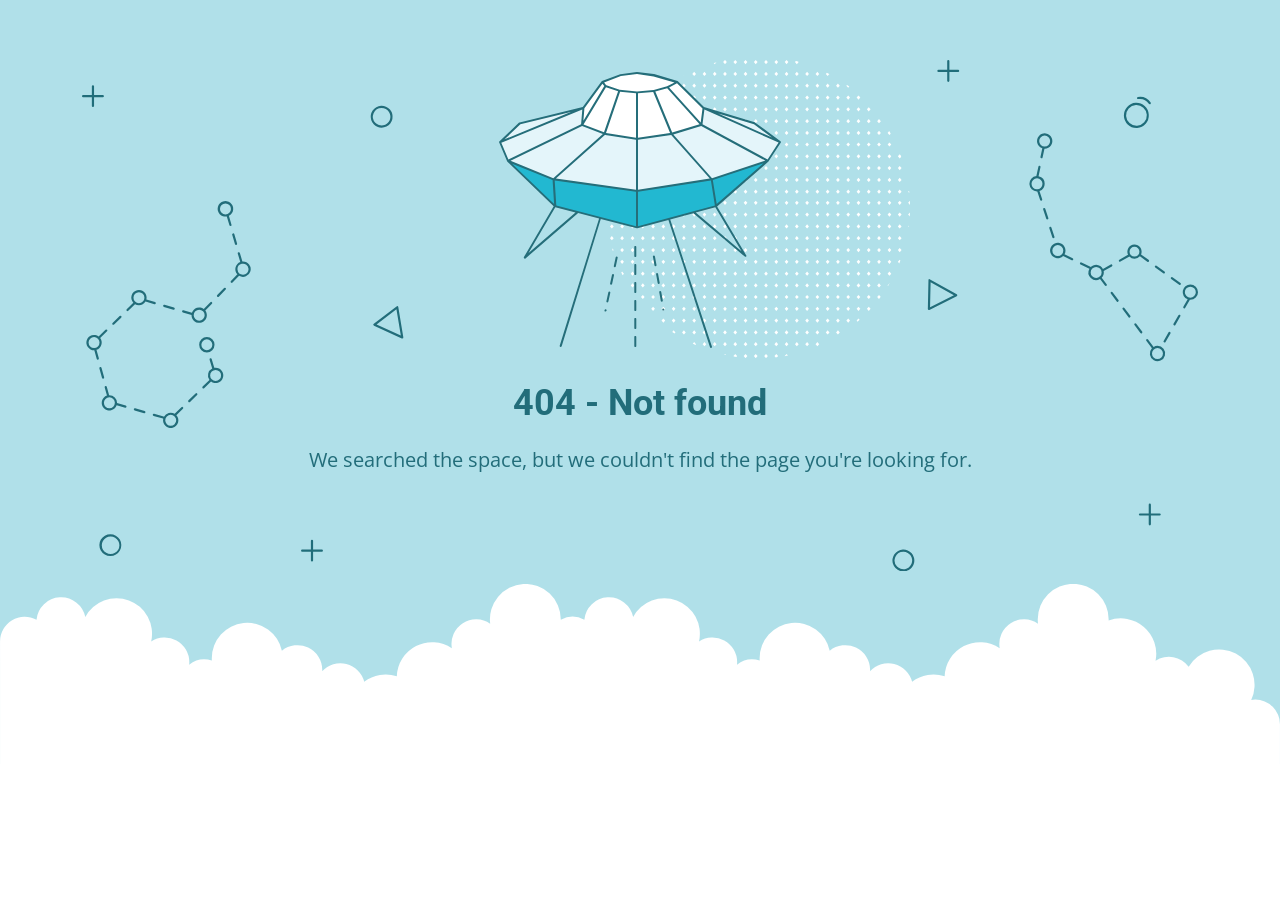
<file: assets/assets/coloredbg.html>
<!DOCTYPE html>
<html lang="en">
<head>
    <meta charset="utf-8" />
    <meta name="viewport" content="width=device-width, initial-scale=1.0">
    <title>404 - Not found</title>
    <link href="https://fonts.googleapis.com/css?family=Open+Sans:400,700%7CRoboto:400,700" rel="stylesheet">
<style>
    * {
        box-sizing: border-box;
        -moz-box-sizing: border-box;
        -webkit-tap-highlight-color: transparent;
    }
    body {
        margin: 0;
        padding: 0;
        height: 100%;
        -webkit-text-size-adjust: 100%;
    }
    .fit-wide {
        position: relative;
        overflow: hidden;
        max-width: 1240px;
        margin: 0 auto;
        padding-top: 60px;
        padding-bottom: 60px;
        padding-left: 20px;
        padding-right: 20px;
    }
    .background-wrap { position: relative; }
    .background-wrap.cloud-blue { background-color: #b0e0e9; }
    .background-wrap.white { background-color: #fff; }
    .title { 
        position: relative; 
        text-align: center;
        margin: 20px auto 10px;
    }
    .title--regular { font-family: 'Roboto', Arial, sans-serif; }
    .title--size-large { font-size: 36px; line-height: 46px; }
    .title--size-semimedium { font-size: 20px; line-height: 28px; }
    .title--weight-normal { font-weight: 400; }
    .title--weight-bold { font-weight: 700; }
    .title--subtitle { 
        padding-bottom: 40px; 
        font-family: 'Open Sans', Arial ,sans-serif; 
        text-align: center;
    }
    .error h1,
    .error p { color: #226d7a; }
    .error--bg__cover {
        position: absolute;
        left: 0;
        right: 0;
        width: 90%;
        margin: 0 auto;
    }
    .error--shape__clouds svg {
        display: block;
    }
    .abstract-half-dot--circle {
        z-index: 0;
        position: absolute;
        left: 15em;
        right: 0;
        width: 300px;
        height: 300px;
        margin: 0 auto;
    }
    .icon-graphic {
        z-index: 1;
        position: relative;
        width: 300px;
        height: 300px;
        margin: 0 auto;
    }
    @media screen and (max-width: 767px) {
        .error--bg__cover { display: none; }
        .abstract-half-dot--circle { left: 0; }
    }
</style>
</head>
<body>
    <div id="container">
        <section class="error content background-wrap cloud-blue">
            <div class="fit-wide">
                <div class="error--bg__cover">
                    <svg id="acce7670-904f-4f8c-b867-68138c2f8c06" data-name="Layer 1" xmlns="http://www.w3.org/2000/svg" viewBox="0 0 1019 467"><title>404_bg</title><path d="M962.794,62.029a11.471,11.471,0,0,1-.656-22.923h0a11.471,11.471,0,0,1,1.327,22.9C963.24,62.023,963.017,62.029,962.794,62.029ZM962.253,41.1a9.47,9.47,0,1,0,10,8.906,9.481,9.481,0,0,0-10-8.906Z" fill="#1e6d7a"/><path d="M974.934,40.4a1,1,0,0,1-.836-.45,10.049,10.049,0,0,0-9.688-4.276A1,1,0,0,1,964.1,33.7a11.952,11.952,0,0,1,11.67,5.153,1,1,0,0,1-.834,1.549Z" fill="#1e6d7a"/><path d="M273.605,61.8a9.971,9.971,0,0,1-7.251-3.106h0a10.012,10.012,0,1,1,7.251,3.106Zm0-17.991a8,8,0,0,0-5.8,13.507h0a8,8,0,1,0,5.8-13.507Z" fill="#226d7a"/><path d="M26.007,453q-.131,0-.261,0a10.019,10.019,0,1,1,.261,0ZM26,435a8.042,8.042,0,1,0,.208,0C26.134,435,26.064,435,26,435Z" fill="#226d7a"/><path d="M750.007,467q-.13,0-.261,0a9.933,9.933,0,0,1-6.994-3.108h0a10,10,0,1,1,7.255,3.11Zm-.013-18a8,8,0,0,0-5.793,13.511h0a8,8,0,1,0,6-13.509C750.134,449,750.063,449,749.994,449Z" fill="#226d7a"/><path d="M292.416,254.312a1.013,1.013,0,0,1-.417-.09L266.634,242.6a1,1,0,0,1-.191-1.7L287.2,225a1,1,0,0,1,1.594.629l4.607,27.516a1,1,0,0,1-.986,1.165Zm-23.437-12.835,22.139,10.141L287.1,227.6Z" fill="#226d7a"/><path d="M773.316,228.33a1,1,0,0,1-1-1.022l.571-26.14a1,1,0,0,1,1.487-.851l24.356,13.607a1,1,0,0,1-.038,1.767l-24.926,12.532A1.006,1.006,0,0,1,773.316,228.33Zm1.535-25.456-.5,22.815,21.756-10.938Z" fill="#226d7a"/><path d="M136.509,150.348l-2.39-8.09a7.115,7.115,0,1,0-1.9.629l2.372,8.028a1,1,0,0,0,.959.717,1,1,0,0,0,.959-1.284ZM126,136a5,5,0,1,1,5,5A5.006,5.006,0,0,1,126,136Z" fill="#226d7a"/><path d="M137.141,159.545l2.55,8.632a1,1,0,0,0,.959.717,1.037,1.037,0,0,0,.284-.041,1,1,0,0,0,.675-1.243l-2.55-8.631a1,1,0,0,0-1.918.566Z" fill="#226d7a"/><path d="M129.751,208.226l-6.265,6.461a1,1,0,0,0,1.436,1.393l6.265-6.461a1,1,0,0,0-1.436-1.393Z" fill="#226d7a"/><path d="M92.076,230.463l7.936,2.293c0,.082-.012.162-.012.244a7,7,0,1,0,12.587-4.2l6.07-6.259a1,1,0,1,0-1.436-1.393l-6.052,6.242a6.978,6.978,0,0,0-10.8,3.386l-7.737-2.235a1,1,0,0,0-.555,1.922ZM107,228a5,5,0,1,1-5,5A5.006,5.006,0,0,1,107,228Z" fill="#226d7a"/><path d="M74.783,225.467l8.647,2.5a.989.989,0,0,0,.278.04,1,1,0,0,0,.276-1.962l-8.646-2.5a1,1,0,0,0-.555,1.922Z" fill="#226d7a"/><path d="M28.617,241.8a1,1,0,0,0,.7-.282l6.461-6.266a1,1,0,0,0-1.393-1.436l-6.461,6.266a1,1,0,0,0,.7,1.718Z" fill="#226d7a"/><path d="M19.257,291.006a1,1,0,0,0,.964-1.269L17.8,281.069a1,1,0,0,0-1.927.537l2.419,8.668A1,1,0,0,0,19.257,291.006Z" fill="#226d7a"/><path d="M13.216,264.635a6.979,6.979,0,0,0,3.394-10.8l6.242-6.052a1,1,0,1,0-1.393-1.435L15.2,252.413A7,7,0,1,0,11,265c.08,0,.158-.009.237-.012l2.219,7.95a1,1,0,0,0,1.927-.538ZM6,258a5,5,0,1,1,5,5A5.006,5.006,0,0,1,6,258Z" fill="#226d7a"/><path d="M39.924,315.537l-7.936-2.293c0-.082.012-.162.012-.244a7.008,7.008,0,0,0-7-7c-.08,0-.158.009-.237.012l-2.123-7.606a1,1,0,0,0-1.927.537l2.072,7.422a7,7,0,1,0,8.847,8.859l7.737,2.235a1.025,1.025,0,0,0,.278.039,1,1,0,0,0,.277-1.961ZM25,318a5,5,0,1,1,5-5A5.006,5.006,0,0,1,25,318Z" fill="#226d7a"/><path d="M57.217,320.532l-8.647-2.5a1,1,0,1,0-.554,1.922l8.646,2.5a1.03,1.03,0,0,0,.278.039,1,1,0,0,0,.277-1.961Z" fill="#226d7a"/><path d="M90.765,317.017,84.592,323a6.975,6.975,0,0,0-9.76,2.693.984.984,0,0,0-.323-.168l-8.646-2.5a1,1,0,0,0-.554,1.922l8.646,2.5a1,1,0,0,0,.216.031,7,7,0,1,0,11.98-3.2l6.006-5.825a1,1,0,1,0-1.392-1.435ZM81,334a5,5,0,1,1,5-5A5.006,5.006,0,0,1,81,334Z" fill="#226d7a"/><path d="M103.687,304.486l-6.461,6.266a1,1,0,0,0,1.393,1.436l6.461-6.266a1,1,0,0,0-1.393-1.436Z" fill="#226d7a"/><path d="M147,184c-.182,0-.361.014-.54.027l-2.3-7.786a1,1,0,1,0-1.918.567l2.263,7.66a6.977,6.977,0,0,0-2.643,11.269l-5.845,6.028a1,1,0,1,0,1.436,1.392L143.419,197A7,7,0,1,0,147,184Zm0,12a4.995,4.995,0,0,1-1.121-9.863,1.033,1.033,0,0,0,.155-.022c.015,0,.025-.016.04-.021A5,5,0,1,1,147,196Z" fill="#226d7a"/><path d="M52,224a7,7,0,0,0,5.984-3.386l8.153,2.356a1.025,1.025,0,0,0,.278.039,1,1,0,0,0,.276-1.961l-7.924-2.29a7,7,0,1,0-11.918,2.965l-6.006,5.824a1,1,0,1,0,1.392,1.436L48.408,223A6.952,6.952,0,0,0,52,224Zm0-12a5,5,0,1,1-5,5A5.006,5.006,0,0,1,52,212Z" fill="#226d7a"/><path d="M122,281a6.984,6.984,0,0,0-1.218.113l-2.362-8.03a1,1,0,0,0-1.919.564l2.381,8.1a6.972,6.972,0,0,0-2.492,10.427l-6.242,6.052a1,1,0,0,0,1.393,1.435l6.259-6.069A7,7,0,1,0,122,281Zm0,12a5,5,0,1,1,5-5A5.006,5.006,0,0,1,122,293Z" fill="#226d7a"/><path d="M121,260a7,7,0,1,0-7,7A7.008,7.008,0,0,0,121,260Zm-12,0a5,5,0,1,1,5,5A5.006,5.006,0,0,1,109,260Z" fill="#226d7a"/><path d="M886.983,162.773a1,1,0,0,0,.951-1.311l-2.8-8.555a1,1,0,0,0-1.9.621l2.8,8.555A1,1,0,0,0,886.983,162.773Z" fill="#226d7a"/><path d="M879.544,135.8a1,1,0,1,0-1.9.621l2.795,8.555a1,1,0,0,0,.951.69,1,1,0,0,0,.95-1.311Z" fill="#226d7a"/><path d="M904.543,181l-7.442-3.582a7.032,7.032,0,1,0-1.252,1.616l7.827,3.768a.981.981,0,0,0,.432.1,1,1,0,0,0,.435-1.9ZM891,179a5,5,0,1,1,5-5A5.006,5.006,0,0,1,891,179Z" fill="#226d7a"/><path d="M956.292,179.469a6.477,6.477,0,0,0,9.659-.268l6.739,4.9a1,1,0,1,0,1.176-1.617L967,177.492a6.5,6.5,0,1,0-11.811.4,1.064,1.064,0,0,0-.121.039l-7.852,4.4a1,1,0,0,0,.976,1.745l7.853-4.4A.985.985,0,0,0,956.292,179.469ZM961,170.5a4.5,4.5,0,1,1-4.5,4.5A4.505,4.505,0,0,1,961,170.5Z" fill="#226d7a"/><path d="M987.248,194.689a1,1,0,1,0,1.176-1.617l-7.278-5.294a1,1,0,0,0-1.176,1.618Z" fill="#226d7a"/><path d="M995.7,198.366a1,1,0,0,0-1.176,1.617l7.28,5.293a.986.986,0,0,0,.587.192,1,1,0,0,0,.588-1.809Z" fill="#226d7a"/><path d="M1002.5,232.72a1,1,0,0,0-1.366.365l-4.5,7.793a1,1,0,1,0,1.732,1l4.5-7.792A1,1,0,0,0,1002.5,232.72Z" fill="#226d7a"/><path d="M993.49,248.305a1,1,0,0,0-1.366.366l-4.5,7.793a1,1,0,0,0,1.733,1l4.5-7.793A1,1,0,0,0,993.49,248.305Z" fill="#226d7a"/><path d="M951.8,226.4a1,1,0,0,0-1.6,1.2l5.4,7.2a1,1,0,1,0,1.6-1.2Z" fill="#226d7a"/><path d="M962.6,240.8A1,1,0,0,0,961,242l5.4,7.2A1,1,0,0,0,968,248Z" fill="#226d7a"/><path d="M931.091,198.789a6.943,6.943,0,0,0,1.777-6.129l7.473-4.185a1,1,0,1,0-.977-1.745l-7.172,4.016a6.988,6.988,0,0,0-11.127-1.7.981.981,0,0,0-.3-.23l-8.11-3.9a1,1,0,1,0-.867,1.8l8.1,3.9a6.988,6.988,0,0,0,9.645,9.428L934,206a1,1,0,0,0,1.6-1.2ZM921,194a5,5,0,1,1,5,5A5.006,5.006,0,0,1,921,194Z" fill="#226d7a"/><path d="M941,212a1,1,0,0,0-1.6,1.2l5.4,7.2a1,1,0,1,0,1.6-1.2Z" fill="#226d7a"/><path d="M876.837,80.654l-1.7,7.937a1,1,0,0,0,.767,1.187,1.029,1.029,0,0,0,.211.022,1,1,0,0,0,.977-.79l1.718-8.02c.064,0,.126.01.19.01a7.013,7.013,0,1,0-2.163-.346ZM879,69a5,5,0,1,1-5,5A5.006,5.006,0,0,1,879,69Z" fill="#226d7a"/><path d="M879,113a7.012,7.012,0,0,0-5.58-6.855l1.786-8.335a1,1,0,0,0-1.955-.419L871.4,106.03A7,7,0,0,0,872,120c.091,0,.18-.01.271-.014l2.576,7.879a1,1,0,0,0,.95.69.985.985,0,0,0,.31-.05,1,1,0,0,0,.64-1.261l-2.492-7.624A7.007,7.007,0,0,0,879,113Zm-7,5a5,5,0,1,1,5-5A5.006,5.006,0,0,1,872,118Z" fill="#226d7a"/><path d="M1012,205a7,7,0,0,0-2.469,13.542l-3.9,6.75a1,1,0,1,0,1.732,1l4.227-7.314c.136.008.271.021.41.021a7,7,0,0,0,0-14Zm0,12a5,5,0,1,1,5-5A5.006,5.006,0,0,1,1012,217Z" fill="#226d7a"/><path d="M982,261a6.941,6.941,0,0,0-3.527.964L973.4,255.2a1,1,0,1,0-1.6,1.2l5.109,6.812A6.99,6.99,0,1,0,982,261Zm0,12a5,5,0,1,1,5-5A5.006,5.006,0,0,1,982,273Z" fill="#226d7a"/><path d="M19,32H11V24a1,1,0,0,0-2,0v8H1a1,1,0,0,0,0,2H9v8a1,1,0,0,0,2,0V34h8a1,1,0,0,0,0-2Z" fill="#206d7a"/><path d="M219,447h-8v-8a1,1,0,0,0-2,0v8h-8a1,1,0,0,0,0,2h8v8a1,1,0,0,0,2,0v-8h8a1,1,0,0,0,0-2Z" fill="#206d7a"/><path d="M984,414h-8v-8a1,1,0,0,0-2,0v8h-8a1,1,0,0,0,0,2h8v8a1,1,0,0,0,2,0v-8h8a1,1,0,0,0,0-2Z" fill="#206d7a"/><path d="M800,9h-8V1a1,1,0,0,0-2,0V9h-8a1,1,0,0,0,0,2h8v8a1,1,0,0,0,2,0V11h8a1,1,0,0,0,0-2Z" fill="#206d7a"/></svg>
                </div>
                <div>
                    <div class="abstract-half-dot--circle">
                        <svg id="a57f7293-9654-4013-9c82-7cad22fc3689" data-name="Layer 1" xmlns="http://www.w3.org/2000/svg" viewBox="0 0 300 298.181"><title>circle_dots</title><polygon points="145.742 133.848 147.581 131.734 145.742 129.621 143.904 131.734 145.742 133.848" fill="#fff"/><polygon points="145.742 122.041 147.581 119.928 145.742 117.814 143.904 119.928 145.742 122.041" fill="#fff"/><polygon points="145.742 110.235 147.581 108.122 145.742 106.008 143.904 108.122 145.742 110.235" fill="#fff"/><polygon points="145.742 98.429 147.581 96.316 145.742 94.202 143.904 96.316 145.742 98.429" fill="#fff"/><polygon points="145.742 86.624 147.581 84.51 145.742 82.396 143.904 84.51 145.742 86.624" fill="#fff"/><polygon points="156.015 129.621 154.177 131.734 156.015 133.848 157.854 131.734 156.015 129.621" fill="#fff"/><polygon points="156.015 117.814 154.177 119.928 156.015 122.041 157.854 119.928 156.015 117.814" fill="#fff"/><polygon points="156.015 106.008 154.177 108.122 156.015 110.235 157.854 108.122 156.015 106.008" fill="#fff"/><polygon points="156.015 94.202 154.177 96.316 156.015 98.429 157.854 96.316 156.015 94.202" fill="#fff"/><polygon points="156.015 82.396 154.177 84.51 156.015 86.624 157.854 84.51 156.015 82.396" fill="#fff"/><polygon points="166.288 129.621 164.45 131.734 166.288 133.848 168.13 131.734 166.288 129.621" fill="#fff"/><polygon points="166.288 117.814 164.45 119.928 166.288 122.041 168.13 119.928 166.288 117.814" fill="#fff"/><polygon points="166.288 106.008 164.45 108.122 166.288 110.235 168.13 108.122 166.288 106.008" fill="#fff"/><polygon points="166.288 94.202 164.45 96.316 166.288 98.429 168.13 96.316 166.288 94.202" fill="#fff"/><polygon points="168.128 84.51 166.288 82.396 164.45 84.51 166.288 86.624 168.128 84.51" fill="#fff"/><polygon points="176.563 129.621 174.724 131.734 176.563 133.848 178.401 131.734 176.563 129.621" fill="#fff"/><polygon points="176.563 117.814 174.724 119.928 176.563 122.041 178.401 119.928 176.563 117.814" fill="#fff"/><polygon points="176.563 106.008 174.724 108.122 176.563 110.235 178.401 108.122 176.563 106.008" fill="#fff"/><polygon points="176.563 94.202 174.724 96.316 176.563 98.429 178.401 96.316 176.563 94.202" fill="#fff"/><polygon points="176.563 82.396 174.724 84.51 176.563 86.624 178.401 84.51 176.563 82.396" fill="#fff"/><polygon points="186.835 129.621 184.997 131.734 186.835 133.848 188.674 131.734 186.835 129.621" fill="#fff"/><polygon points="186.835 117.814 184.997 119.928 186.835 122.041 188.674 119.928 186.835 117.814" fill="#fff"/><polygon points="186.835 106.008 184.997 108.122 186.835 110.235 188.674 108.122 186.835 106.008" fill="#fff"/><polygon points="186.835 94.202 184.997 96.316 186.835 98.429 188.674 96.316 186.835 94.202" fill="#fff"/><polygon points="186.835 82.396 184.997 84.51 186.835 86.624 188.674 84.51 186.835 82.396" fill="#fff"/><polygon points="197.11 129.621 195.268 131.734 197.11 133.848 198.948 131.734 197.11 129.621" fill="#fff"/><polygon points="197.11 117.814 195.268 119.928 197.11 122.041 198.948 119.928 197.11 117.814" fill="#fff"/><polygon points="197.11 106.008 195.268 108.122 197.11 110.235 198.948 108.122 197.11 106.008" fill="#fff"/><polygon points="197.11 94.202 195.268 96.316 197.11 98.429 198.948 96.316 197.11 94.202" fill="#fff"/><polygon points="197.11 82.396 195.27 84.51 197.11 86.624 198.948 84.51 197.11 82.396" fill="#fff"/><polygon points="207.383 129.621 205.545 131.734 207.383 133.848 209.221 131.734 207.383 129.621" fill="#fff"/><polygon points="207.383 117.814 205.545 119.928 207.383 122.041 209.221 119.928 207.383 117.814" fill="#fff"/><polygon points="207.383 106.008 205.545 108.122 207.383 110.235 209.221 108.122 207.383 106.008" fill="#fff"/><polygon points="207.383 94.202 205.545 96.316 207.383 98.429 209.221 96.316 207.383 94.202" fill="#fff"/><polygon points="207.383 82.396 205.545 84.51 207.383 86.624 209.221 84.51 207.383 82.396" fill="#fff"/><polygon points="217.656 129.621 215.817 131.734 217.656 133.848 219.497 131.734 217.656 129.621" fill="#fff"/><polygon points="217.656 117.814 215.817 119.928 217.656 122.041 219.497 119.928 217.656 117.814" fill="#fff"/><polygon points="217.656 106.008 215.817 108.122 217.656 110.235 219.497 108.122 217.656 106.008" fill="#fff"/><polygon points="217.656 94.202 215.817 96.316 217.656 98.429 219.497 96.316 217.656 94.202" fill="#fff"/><polygon points="219.496 84.51 217.656 82.396 215.817 84.51 217.656 86.624 219.496 84.51" fill="#fff"/><polygon points="227.93 129.621 226.092 131.734 227.93 133.848 229.769 131.734 227.93 129.621" fill="#fff"/><polygon points="227.93 117.814 226.092 119.928 227.93 122.041 229.769 119.928 227.93 117.814" fill="#fff"/><polygon points="227.93 106.008 226.092 108.122 227.93 110.235 229.769 108.122 227.93 106.008" fill="#fff"/><polygon points="227.93 94.202 226.092 96.316 227.93 98.429 229.769 96.316 227.93 94.202" fill="#fff"/><polygon points="227.93 82.396 226.092 84.51 227.93 86.624 229.769 84.51 227.93 82.396" fill="#fff"/><polygon points="238.203 129.621 236.365 131.734 238.203 133.848 240.042 131.734 238.203 129.621" fill="#fff"/><polygon points="238.203 117.814 236.365 119.928 238.203 122.041 240.042 119.928 238.203 117.814" fill="#fff"/><polygon points="238.203 106.008 236.365 108.122 238.203 110.235 240.042 108.122 238.203 106.008" fill="#fff"/><polygon points="238.203 94.202 236.365 96.316 238.203 98.429 240.042 96.316 238.203 94.202" fill="#fff"/><polygon points="238.203 82.396 236.365 84.51 238.203 86.624 240.042 84.51 238.203 82.396" fill="#fff"/><polygon points="248.478 133.848 250.316 131.734 248.478 129.621 246.636 131.734 248.478 133.848" fill="#fff"/><polygon points="248.478 122.041 250.316 119.928 248.478 117.814 246.636 119.928 248.478 122.041" fill="#fff"/><polygon points="248.478 110.235 250.316 108.122 248.478 106.008 246.636 108.122 248.478 110.235" fill="#fff"/><polygon points="248.478 98.429 250.316 96.316 248.478 94.202 246.636 96.316 248.478 98.429" fill="#fff"/><polygon points="246.638 84.51 248.478 86.624 250.316 84.51 248.478 82.396 246.638 84.51" fill="#fff"/><polygon points="258.751 129.621 256.912 131.734 258.751 133.848 260.589 131.734 258.751 129.621" fill="#fff"/><polygon points="258.751 117.814 256.912 119.928 258.751 122.041 260.589 119.928 258.751 117.814" fill="#fff"/><polygon points="258.751 106.008 256.912 108.122 258.751 110.235 260.589 108.122 258.751 106.008" fill="#fff"/><polygon points="258.751 94.202 256.912 96.316 258.751 98.429 260.589 96.316 258.751 94.202" fill="#fff"/><polygon points="258.751 82.396 256.912 84.51 258.751 86.624 260.589 84.51 258.751 82.396" fill="#fff"/><polygon points="269.023 129.621 267.185 131.734 269.023 133.848 270.865 131.734 269.023 129.621" fill="#fff"/><polygon points="269.023 117.814 267.185 119.928 269.023 122.041 270.865 119.928 269.023 117.814" fill="#fff"/><polygon points="269.023 106.008 267.185 108.122 269.023 110.235 270.865 108.122 269.023 106.008" fill="#fff"/><polygon points="269.023 94.202 267.185 96.316 269.023 98.429 270.865 96.316 269.023 94.202" fill="#fff"/><polygon points="270.863 84.51 269.023 82.396 267.185 84.51 269.023 86.624 270.863 84.51" fill="#fff"/><polygon points="145.742 75.064 147.581 72.95 145.742 70.837 143.904 72.95 145.742 75.064" fill="#fff"/><polygon points="145.742 63.258 147.581 61.144 145.742 59.031 143.904 61.144 145.742 63.258" fill="#fff"/><polygon points="145.742 51.452 147.581 49.338 145.742 47.225 143.904 49.338 145.742 51.452" fill="#fff"/><polygon points="145.742 39.646 147.581 37.532 145.742 35.419 143.904 37.532 145.742 39.646" fill="#fff"/><polygon points="145.742 27.84 147.581 25.726 145.742 23.612 143.904 25.726 145.742 27.84" fill="#fff"/><polygon points="147.581 13.92 145.742 11.806 143.904 13.92 145.742 16.033 147.581 13.92" fill="#fff"/><polygon points="143.904 2.114 145.742 4.227 147.581 2.114 145.742 0 143.904 2.114" fill="#fff"/><polygon points="156.015 70.837 154.177 72.95 156.015 75.064 157.854 72.95 156.015 70.837" fill="#fff"/><polygon points="156.015 59.031 154.177 61.144 156.015 63.258 157.854 61.144 156.015 59.031" fill="#fff"/><polygon points="156.015 47.225 154.177 49.338 156.015 51.452 157.854 49.338 156.015 47.225" fill="#fff"/><polygon points="156.015 35.419 154.177 37.532 156.015 39.646 157.854 37.532 156.015 35.419" fill="#fff"/><polygon points="156.015 23.612 154.177 25.726 156.015 27.84 157.854 25.726 156.015 23.612" fill="#fff"/><polygon points="156.015 11.806 154.177 13.92 156.015 16.033 157.854 13.92 156.015 11.806" fill="#fff"/><polygon points="156.015 0 154.177 2.114 156.015 4.227 157.854 2.114 156.015 0" fill="#fff"/><polygon points="166.288 70.837 164.45 72.95 166.288 75.064 168.13 72.95 166.288 70.837" fill="#fff"/><polygon points="166.288 59.031 164.45 61.144 166.288 63.258 168.13 61.144 166.288 59.031" fill="#fff"/><polygon points="166.288 47.225 164.45 49.338 166.288 51.452 168.13 49.338 166.288 47.225" fill="#fff"/><polygon points="166.288 35.419 164.45 37.532 166.288 39.646 168.13 37.532 166.288 35.419" fill="#fff"/><polygon points="166.288 23.612 164.45 25.726 166.288 27.84 168.13 25.726 166.288 23.612" fill="#fff"/><polygon points="166.288 11.806 164.45 13.92 166.288 16.033 168.13 13.92 166.288 11.806" fill="#fff"/><polygon points="166.288 0 164.45 2.114 166.288 4.227 168.13 2.114 166.288 0" fill="#fff"/><polygon points="176.563 70.837 174.724 72.95 176.563 75.064 178.401 72.95 176.563 70.837" fill="#fff"/><polygon points="176.563 59.031 174.724 61.144 176.563 63.258 178.401 61.144 176.563 59.031" fill="#fff"/><polygon points="176.563 47.225 174.724 49.338 176.563 51.452 178.401 49.338 176.563 47.225" fill="#fff"/><polygon points="176.563 35.419 174.724 37.532 176.563 39.646 178.401 37.532 176.563 35.419" fill="#fff"/><polygon points="176.563 23.612 174.724 25.726 176.563 27.84 178.401 25.726 176.563 23.612" fill="#fff"/><polygon points="176.563 11.806 174.724 13.92 176.563 16.033 178.401 13.92 176.563 11.806" fill="#fff"/><polygon points="176.563 0 174.724 2.114 176.563 4.227 178.401 2.114 176.563 0" fill="#fff"/><polygon points="186.835 70.837 184.997 72.95 186.835 75.064 188.674 72.95 186.835 70.837" fill="#fff"/><polygon points="186.835 59.031 184.997 61.144 186.835 63.258 188.674 61.144 186.835 59.031" fill="#fff"/><polygon points="186.835 47.225 184.997 49.338 186.835 51.452 188.674 49.338 186.835 47.225" fill="#fff"/><polygon points="186.835 35.419 184.997 37.532 186.835 39.646 188.674 37.532 186.835 35.419" fill="#fff"/><polygon points="186.835 23.612 184.997 25.726 186.835 27.84 188.674 25.726 186.835 23.612" fill="#fff"/><polygon points="186.835 11.806 184.997 13.92 186.835 16.033 188.674 13.92 186.835 11.806" fill="#fff"/><path d="M186.835,4.227l1.839-2.113-.31-.356c-.826-.225-1.651-.45-2.483-.661L185,2.114Z" fill="#fff"/><polygon points="197.11 70.837 195.268 72.95 197.11 75.064 198.948 72.95 197.11 70.837" fill="#fff"/><polygon points="197.11 59.031 195.268 61.144 197.11 63.258 198.948 61.144 197.11 59.031" fill="#fff"/><polygon points="197.11 47.225 195.268 49.338 197.11 51.452 198.948 49.338 197.11 47.225" fill="#fff"/><polygon points="197.11 35.419 195.268 37.532 197.11 39.646 198.948 37.532 197.11 35.419" fill="#fff"/><polygon points="197.11 23.612 195.268 25.726 197.11 27.84 198.948 25.726 197.11 23.612" fill="#fff"/><polygon points="197.11 11.806 195.268 13.92 197.11 16.033 198.948 13.92 197.11 11.806" fill="#fff"/><polygon points="207.383 70.837 205.545 72.95 207.383 75.064 209.221 72.95 207.383 70.837" fill="#fff"/><polygon points="207.383 59.031 205.545 61.144 207.383 63.258 209.221 61.144 207.383 59.031" fill="#fff"/><polygon points="207.383 47.225 205.545 49.338 207.383 51.452 209.221 49.338 207.383 47.225" fill="#fff"/><polygon points="207.383 35.419 205.545 37.532 207.383 39.646 209.221 37.532 207.383 35.419" fill="#fff"/><polygon points="207.383 23.612 205.545 25.726 207.383 27.84 209.221 25.726 207.383 23.612" fill="#fff"/><polygon points="207.383 11.806 205.545 13.92 207.383 16.033 209.221 13.92 207.383 11.806" fill="#fff"/><polygon points="217.656 70.837 215.817 72.95 217.656 75.064 219.497 72.95 217.656 70.837" fill="#fff"/><polygon points="217.656 59.031 215.817 61.144 217.656 63.258 219.497 61.144 217.656 59.031" fill="#fff"/><polygon points="217.656 47.225 215.817 49.338 217.656 51.452 219.497 49.338 217.656 47.225" fill="#fff"/><polygon points="217.656 35.419 215.817 37.532 217.656 39.646 219.497 37.532 217.656 35.419" fill="#fff"/><polygon points="217.656 23.612 215.817 25.726 217.656 27.84 219.497 25.726 217.656 23.612" fill="#fff"/><path d="M217.656,16.033l1.753-2.011c-.842-.445-1.685-.887-2.535-1.317l-1.057,1.215Z" fill="#fff"/><polygon points="227.93 70.837 226.092 72.95 227.93 75.064 229.769 72.95 227.93 70.837" fill="#fff"/><polygon points="227.93 59.031 226.092 61.144 227.93 63.258 229.769 61.144 227.93 59.031" fill="#fff"/><polygon points="227.93 47.225 226.092 49.338 227.93 51.452 229.769 49.338 227.93 47.225" fill="#fff"/><polygon points="227.93 35.419 226.092 37.532 227.93 39.646 229.769 37.532 227.93 35.419" fill="#fff"/><polygon points="227.93 23.612 226.092 25.726 227.93 27.84 229.769 25.726 227.93 23.612" fill="#fff"/><polygon points="238.203 70.837 236.365 72.95 238.203 75.064 240.042 72.95 238.203 70.837" fill="#fff"/><polygon points="238.203 59.031 236.365 61.144 238.203 63.258 240.042 61.144 238.203 59.031" fill="#fff"/><polygon points="238.203 47.225 236.365 49.338 238.203 51.452 240.042 49.338 238.203 47.225" fill="#fff"/><polygon points="238.203 35.419 236.365 37.532 238.203 39.646 240.042 37.532 238.203 35.419" fill="#fff"/><path d="M236.365,25.726,238.2,27.84l1.084-1.246c-.744-.555-1.5-1.1-2.25-1.641Z" fill="#fff"/><polygon points="248.478 75.064 250.316 72.95 248.478 70.837 246.636 72.95 248.478 75.064" fill="#fff"/><polygon points="248.478 63.258 250.316 61.144 248.478 59.031 246.636 61.144 248.478 63.258" fill="#fff"/><polygon points="250.316 49.338 248.478 47.225 246.636 49.338 248.478 51.452 250.316 49.338" fill="#fff"/><polygon points="246.636 37.532 248.478 39.646 250.316 37.532 248.478 35.419 246.636 37.532" fill="#fff"/><polygon points="258.751 70.837 256.912 72.95 258.751 75.064 260.589 72.95 258.751 70.837" fill="#fff"/><polygon points="258.751 59.031 256.912 61.144 258.751 63.258 260.589 61.144 258.751 59.031" fill="#fff"/><polygon points="258.751 47.225 256.912 49.338 258.751 51.452 260.589 49.338 258.751 47.225" fill="#fff"/><polygon points="269.023 70.837 267.185 72.95 269.023 75.064 270.865 72.95 269.023 70.837" fill="#fff"/><polygon points="269.023 59.031 267.185 61.144 269.023 63.258 270.865 61.144 269.023 59.031" fill="#fff"/><polygon points="279.445 129.621 277.607 131.734 279.445 133.848 281.284 131.734 279.445 129.621" fill="#fff"/><polygon points="279.445 117.814 277.607 119.928 279.445 122.041 281.284 119.928 279.445 117.814" fill="#fff"/><polygon points="279.445 106.008 277.607 108.122 279.445 110.235 281.284 108.122 279.445 106.008" fill="#fff"/><polygon points="279.445 94.202 277.607 96.316 279.445 98.429 281.284 96.316 279.445 94.202" fill="#fff"/><polygon points="279.445 82.396 277.607 84.51 279.445 86.624 281.284 84.51 279.445 82.396" fill="#fff"/><polygon points="289.718 129.621 287.88 131.734 289.718 133.848 291.56 131.734 289.718 129.621" fill="#fff"/><polygon points="289.718 117.814 287.88 119.928 289.718 122.041 291.56 119.928 289.718 117.814" fill="#fff"/><polygon points="289.718 106.008 287.88 108.122 289.718 110.235 291.56 108.122 289.718 106.008" fill="#fff"/><path d="M287.88,96.316l1.838,2.113,1.515-1.739c-.151-.422-.3-.846-.451-1.267L289.718,94.2Z" fill="#fff"/><path d="M299.092,130.656l-.938,1.078,1.192,1.37Q299.229,131.877,299.092,130.656Z" fill="#fff"/><path d="M279.445,75.064l1.241-1.427q-.721-1.278-1.466-2.541l-1.613,1.854Z" fill="#fff"/><polygon points="1.838 129.621 0 131.734 1.838 133.848 3.677 131.734 1.838 129.621" fill="#fff"/><polygon points="1.838 117.814 0 119.928 1.838 122.041 3.677 119.928 1.838 117.814" fill="#fff"/><path d="M1.838,110.235l1.839-2.113-1.534-1.764q-.456,1.6-.876,3.22Z" fill="#fff"/><polygon points="12.113 129.621 10.271 131.734 12.113 133.848 13.951 131.734 12.113 129.621" fill="#fff"/><polygon points="12.113 117.814 10.271 119.928 12.113 122.041 13.951 119.928 12.113 117.814" fill="#fff"/><polygon points="12.113 106.008 10.271 108.122 12.113 110.235 13.951 108.122 12.113 106.008" fill="#fff"/><polygon points="12.113 94.202 10.271 96.316 12.113 98.429 13.951 96.316 12.113 94.202" fill="#fff"/><polygon points="12.113 82.396 10.273 84.51 12.113 86.624 13.951 84.51 12.113 82.396" fill="#fff"/><polygon points="22.533 129.621 20.695 131.734 22.533 133.848 24.371 131.734 22.533 129.621" fill="#fff"/><polygon points="22.533 117.814 20.695 119.928 22.533 122.041 24.371 119.928 22.533 117.814" fill="#fff"/><polygon points="22.533 106.008 20.695 108.122 22.533 110.235 24.371 108.122 22.533 106.008" fill="#fff"/><polygon points="22.533 94.202 20.695 96.316 22.533 98.429 24.371 96.316 22.533 94.202" fill="#fff"/><polygon points="22.533 82.396 20.695 84.51 22.533 86.624 24.371 84.51 22.533 82.396" fill="#fff"/><polygon points="32.808 129.621 30.966 131.734 32.808 133.848 34.646 131.734 32.808 129.621" fill="#fff"/><polygon points="32.808 117.814 30.966 119.928 32.808 122.041 34.646 119.928 32.808 117.814" fill="#fff"/><polygon points="32.808 106.008 30.966 108.122 32.808 110.235 34.646 108.122 32.808 106.008" fill="#fff"/><polygon points="32.808 94.202 30.966 96.316 32.808 98.429 34.646 96.316 32.808 94.202" fill="#fff"/><polygon points="32.808 82.396 30.968 84.51 32.808 86.624 34.646 84.51 32.808 82.396" fill="#fff"/><polygon points="43.08 129.621 41.242 131.734 43.08 133.848 44.919 131.734 43.08 129.621" fill="#fff"/><polygon points="43.08 117.814 41.242 119.928 43.08 122.041 44.919 119.928 43.08 117.814" fill="#fff"/><polygon points="43.08 106.008 41.242 108.122 43.08 110.235 44.919 108.122 43.08 106.008" fill="#fff"/><polygon points="43.08 94.202 41.242 96.316 43.08 98.429 44.919 96.316 43.08 94.202" fill="#fff"/><polygon points="43.08 82.396 41.242 84.51 43.08 86.624 44.919 84.51 43.08 82.396" fill="#fff"/><polygon points="53.353 129.621 51.515 131.734 53.353 133.848 55.195 131.734 53.353 129.621" fill="#fff"/><polygon points="53.353 117.814 51.515 119.928 53.353 122.041 55.195 119.928 53.353 117.814" fill="#fff"/><polygon points="53.353 106.008 51.515 108.122 53.353 110.235 55.195 108.122 53.353 106.008" fill="#fff"/><polygon points="53.353 94.202 51.515 96.316 53.353 98.429 55.195 96.316 53.353 94.202" fill="#fff"/><polygon points="55.193 84.51 53.353 82.396 51.515 84.51 53.353 86.624 55.193 84.51" fill="#fff"/><polygon points="63.628 129.621 61.789 131.734 63.628 133.848 65.466 131.734 63.628 129.621" fill="#fff"/><polygon points="63.628 117.814 61.789 119.928 63.628 122.041 65.466 119.928 63.628 117.814" fill="#fff"/><polygon points="63.628 106.008 61.789 108.122 63.628 110.235 65.466 108.122 63.628 106.008" fill="#fff"/><polygon points="63.628 94.202 61.789 96.316 63.628 98.429 65.466 96.316 63.628 94.202" fill="#fff"/><polygon points="63.628 82.396 61.789 84.51 63.628 86.624 65.466 84.51 63.628 82.396" fill="#fff"/><polygon points="73.901 129.621 72.062 131.734 73.901 133.848 75.739 131.734 73.901 129.621" fill="#fff"/><polygon points="73.901 117.814 72.062 119.928 73.901 122.041 75.739 119.928 73.901 117.814" fill="#fff"/><polygon points="73.901 106.008 72.062 108.122 73.901 110.235 75.739 108.122 73.901 106.008" fill="#fff"/><polygon points="73.901 94.202 72.062 96.316 73.901 98.429 75.739 96.316 73.901 94.202" fill="#fff"/><polygon points="73.901 82.396 72.062 84.51 73.901 86.624 75.739 84.51 73.901 82.396" fill="#fff"/><polygon points="84.174 129.621 82.335 131.734 84.174 133.848 86.015 131.734 84.174 129.621" fill="#fff"/><polygon points="84.174 117.814 82.335 119.928 84.174 122.041 86.015 119.928 84.174 117.814" fill="#fff"/><polygon points="84.174 106.008 82.335 108.122 84.174 110.235 86.015 108.122 84.174 106.008" fill="#fff"/><polygon points="84.174 94.202 82.335 96.316 84.174 98.429 86.015 96.316 84.174 94.202" fill="#fff"/><polygon points="86.014 84.51 84.174 82.396 82.335 84.51 84.174 86.624 86.014 84.51" fill="#fff"/><polygon points="94.448 129.621 92.61 131.734 94.448 133.848 96.286 131.734 94.448 129.621" fill="#fff"/><polygon points="94.448 117.814 92.61 119.928 94.448 122.041 96.286 119.928 94.448 117.814" fill="#fff"/><polygon points="94.448 106.008 92.61 108.122 94.448 110.235 96.286 108.122 94.448 106.008" fill="#fff"/><polygon points="94.448 94.202 92.61 96.316 94.448 98.429 96.286 96.316 94.448 94.202" fill="#fff"/><polygon points="94.448 82.396 92.61 84.51 94.448 86.624 96.286 84.51 94.448 82.396" fill="#fff"/><polygon points="104.721 129.621 102.883 131.734 104.721 133.848 106.559 131.734 104.721 129.621" fill="#fff"/><polygon points="104.721 117.814 102.883 119.928 104.721 122.041 106.559 119.928 104.721 117.814" fill="#fff"/><polygon points="104.721 106.008 102.883 108.122 104.721 110.235 106.559 108.122 104.721 106.008" fill="#fff"/><polygon points="104.721 94.202 102.883 96.316 104.721 98.429 106.559 96.316 104.721 94.202" fill="#fff"/><polygon points="104.721 82.396 102.883 84.51 104.721 86.624 106.559 84.51 104.721 82.396" fill="#fff"/><polygon points="114.996 129.621 113.154 131.734 114.996 133.848 116.834 131.734 114.996 129.621" fill="#fff"/><polygon points="114.996 117.814 113.154 119.928 114.996 122.041 116.834 119.928 114.996 117.814" fill="#fff"/><polygon points="114.996 106.008 113.154 108.122 114.996 110.235 116.834 108.122 114.996 106.008" fill="#fff"/><polygon points="114.996 94.202 113.154 96.316 114.996 98.429 116.834 96.316 114.996 94.202" fill="#fff"/><polygon points="114.996 82.396 113.156 84.51 114.996 86.624 116.834 84.51 114.996 82.396" fill="#fff"/><polygon points="125.268 133.848 127.107 131.734 125.268 129.621 123.43 131.734 125.268 133.848" fill="#fff"/><polygon points="125.268 122.041 127.107 119.928 125.268 117.814 123.43 119.928 125.268 122.041" fill="#fff"/><polygon points="125.268 110.235 127.107 108.122 125.268 106.008 123.43 108.122 125.268 110.235" fill="#fff"/><polygon points="125.268 98.429 127.107 96.316 125.268 94.202 123.43 96.316 125.268 98.429" fill="#fff"/><polygon points="125.268 86.624 127.107 84.51 125.268 82.396 123.43 84.51 125.268 86.624" fill="#fff"/><polygon points="135.541 133.848 137.383 131.734 135.541 129.621 133.703 131.734 135.541 133.848" fill="#fff"/><polygon points="135.541 122.041 137.383 119.928 135.541 117.814 133.703 119.928 135.541 122.041" fill="#fff"/><polygon points="135.541 110.235 137.383 108.122 135.541 106.008 133.703 108.122 135.541 110.235" fill="#fff"/><polygon points="135.541 98.429 137.383 96.316 135.541 94.202 133.703 96.316 135.541 98.429" fill="#fff"/><polygon points="135.541 86.624 137.381 84.51 135.541 82.396 133.703 84.51 135.541 86.624" fill="#fff"/><polygon points="22.533 70.837 20.695 72.95 22.533 75.064 24.371 72.95 22.533 70.837" fill="#fff"/><path d="M22.533,63.258l1.838-2.114-.387-.445c-.55.779-1.1,1.559-1.634,2.349Z" fill="#fff"/><polygon points="32.808 70.837 30.966 72.95 32.808 75.064 34.646 72.95 32.808 70.837" fill="#fff"/><polygon points="32.808 59.031 30.966 61.144 32.808 63.258 34.646 61.144 32.808 59.031" fill="#fff"/><path d="M32.808,51.452l1.838-2.114-.9-1.037c-.616.7-1.222,1.416-1.825,2.132Z" fill="#fff"/><polygon points="43.08 70.837 41.242 72.95 43.08 75.064 44.919 72.95 43.08 70.837" fill="#fff"/><polygon points="43.08 59.031 41.242 61.144 43.08 63.258 44.919 61.144 43.08 59.031" fill="#fff"/><polygon points="43.08 47.225 41.242 49.338 43.08 51.452 44.919 49.338 43.08 47.225" fill="#fff"/><path d="M43.08,39.646l1.839-2.114-.342-.393q-1.016.947-2.015,1.911Z" fill="#fff"/><polygon points="53.353 70.837 51.515 72.95 53.353 75.064 55.195 72.95 53.353 70.837" fill="#fff"/><polygon points="53.353 59.031 51.515 61.144 53.353 63.258 55.195 61.144 53.353 59.031" fill="#fff"/><polygon points="53.353 47.225 51.515 49.338 53.353 51.452 55.195 49.338 53.353 47.225" fill="#fff"/><polygon points="53.353 35.419 51.515 37.532 53.353 39.646 55.195 37.532 53.353 35.419" fill="#fff"/><polygon points="63.628 70.837 61.789 72.95 63.628 75.064 65.466 72.95 63.628 70.837" fill="#fff"/><polygon points="63.628 59.031 61.789 61.144 63.628 63.258 65.466 61.144 63.628 59.031" fill="#fff"/><polygon points="63.628 47.225 61.789 49.338 63.628 51.452 65.466 49.338 63.628 47.225" fill="#fff"/><polygon points="63.628 35.419 61.789 37.532 63.628 39.646 65.466 37.532 63.628 35.419" fill="#fff"/><polygon points="63.628 23.612 61.789 25.726 63.628 27.84 65.466 25.726 63.628 23.612" fill="#fff"/><polygon points="73.901 70.837 72.062 72.95 73.901 75.064 75.739 72.95 73.901 70.837" fill="#fff"/><polygon points="73.901 59.031 72.062 61.144 73.901 63.258 75.739 61.144 73.901 59.031" fill="#fff"/><polygon points="73.901 47.225 72.062 49.338 73.901 51.452 75.739 49.338 73.901 47.225" fill="#fff"/><polygon points="73.901 35.419 72.062 37.532 73.901 39.646 75.739 37.532 73.901 35.419" fill="#fff"/><polygon points="73.901 23.612 72.062 25.726 73.901 27.84 75.739 25.726 73.901 23.612" fill="#fff"/><path d="M73.9,16.033l.476-.547c-.214.119-.429.237-.642.357Z" fill="#fff"/><polygon points="84.174 70.837 82.335 72.95 84.174 75.064 86.015 72.95 84.174 70.837" fill="#fff"/><polygon points="84.174 59.031 82.335 61.144 84.174 63.258 86.015 61.144 84.174 59.031" fill="#fff"/><polygon points="84.174 47.225 82.335 49.338 84.174 51.452 86.015 49.338 84.174 47.225" fill="#fff"/><polygon points="84.174 35.419 82.335 37.532 84.174 39.646 86.015 37.532 84.174 35.419" fill="#fff"/><polygon points="84.174 23.612 82.335 25.726 84.174 27.84 86.015 25.726 84.174 23.612" fill="#fff"/><polygon points="84.174 11.806 82.335 13.92 84.174 16.033 86.015 13.92 84.174 11.806" fill="#fff"/><polygon points="94.448 70.837 92.61 72.95 94.448 75.064 96.286 72.95 94.448 70.837" fill="#fff"/><polygon points="94.448 59.031 92.61 61.144 94.448 63.258 96.286 61.144 94.448 59.031" fill="#fff"/><polygon points="94.448 47.225 92.61 49.338 94.448 51.452 96.286 49.338 94.448 47.225" fill="#fff"/><polygon points="94.448 35.419 92.61 37.532 94.448 39.646 96.286 37.532 94.448 35.419" fill="#fff"/><polygon points="94.448 23.612 92.61 25.726 94.448 27.84 96.286 25.726 94.448 23.612" fill="#fff"/><polygon points="94.448 11.806 92.61 13.92 94.448 16.033 96.286 13.92 94.448 11.806" fill="#fff"/><polygon points="104.721 70.837 102.883 72.95 104.721 75.064 106.559 72.95 104.721 70.837" fill="#fff"/><polygon points="104.721 59.031 102.883 61.144 104.721 63.258 106.559 61.144 104.721 59.031" fill="#fff"/><polygon points="104.721 47.225 102.883 49.338 104.721 51.452 106.559 49.338 104.721 47.225" fill="#fff"/><polygon points="104.721 35.419 102.883 37.532 104.721 39.646 106.559 37.532 104.721 35.419" fill="#fff"/><polygon points="104.721 23.612 102.883 25.726 104.721 27.84 106.559 25.726 104.721 23.612" fill="#fff"/><polygon points="104.721 11.806 102.883 13.92 104.721 16.033 106.559 13.92 104.721 11.806" fill="#fff"/><path d="M104.721,4.227l1.759-2.022c-.937.266-1.868.545-2.8.828Z" fill="#fff"/><polygon points="114.996 70.837 113.154 72.95 114.996 75.064 116.834 72.95 114.996 70.837" fill="#fff"/><polygon points="114.996 59.031 113.154 61.144 114.996 63.258 116.834 61.144 114.996 59.031" fill="#fff"/><polygon points="114.996 47.225 113.154 49.338 114.996 51.452 116.834 49.338 114.996 47.225" fill="#fff"/><polygon points="114.996 35.419 113.154 37.532 114.996 39.646 116.834 37.532 114.996 35.419" fill="#fff"/><polygon points="114.996 23.612 113.154 25.726 114.996 27.84 116.834 25.726 114.996 23.612" fill="#fff"/><polygon points="114.996 11.806 113.154 13.92 114.996 16.033 116.834 13.92 114.996 11.806" fill="#fff"/><path d="M113.154,2.114,115,4.227l1.838-2.113-1.8-2.066-.1.023Z" fill="#fff"/><polygon points="125.268 75.064 127.107 72.95 125.268 70.837 123.43 72.95 125.268 75.064" fill="#fff"/><polygon points="125.268 63.258 127.107 61.144 125.268 59.031 123.43 61.144 125.268 63.258" fill="#fff"/><polygon points="125.268 51.452 127.107 49.338 125.268 47.225 123.43 49.338 125.268 51.452" fill="#fff"/><polygon points="125.268 39.646 127.107 37.532 125.268 35.419 123.43 37.532 125.268 39.646" fill="#fff"/><polygon points="125.268 27.84 127.107 25.726 125.268 23.612 123.43 25.726 125.268 27.84" fill="#fff"/><polygon points="125.268 16.033 127.107 13.92 125.268 11.806 123.43 13.92 125.268 16.033" fill="#fff"/><polygon points="127.107 2.114 125.268 0 123.43 2.114 125.268 4.227 127.107 2.114" fill="#fff"/><polygon points="135.541 75.064 137.383 72.95 135.541 70.837 133.703 72.95 135.541 75.064" fill="#fff"/><polygon points="135.541 63.258 137.383 61.144 135.541 59.031 133.703 61.144 135.541 63.258" fill="#fff"/><polygon points="135.541 51.452 137.383 49.338 135.541 47.225 133.703 49.338 135.541 51.452" fill="#fff"/><polygon points="135.541 39.646 137.383 37.532 135.541 35.419 133.703 37.532 135.541 39.646" fill="#fff"/><polygon points="135.541 27.84 137.383 25.726 135.541 23.612 133.703 25.726 135.541 27.84" fill="#fff"/><polygon points="135.541 16.033 137.383 13.92 135.541 11.806 133.703 13.92 135.541 16.033" fill="#fff"/><polygon points="137.383 2.114 135.541 0 133.703 2.114 135.541 4.227 137.383 2.114" fill="#fff"/><polygon points="145.742 286.348 147.581 284.234 145.742 282.121 143.904 284.234 145.742 286.348" fill="#fff"/><polygon points="145.742 274.542 147.581 272.428 145.742 270.315 143.904 272.428 145.742 274.542" fill="#fff"/><polygon points="145.742 262.736 147.581 260.622 145.742 258.509 143.904 260.622 145.742 262.736" fill="#fff"/><polygon points="145.742 250.929 147.581 248.815 145.742 246.702 143.904 248.815 145.742 250.929" fill="#fff"/><polygon points="145.742 239.123 147.581 237.01 145.742 234.896 143.904 237.01 145.742 239.123" fill="#fff"/><polygon points="154.177 284.234 156.015 286.348 157.854 284.234 156.015 282.121 154.177 284.234" fill="#fff"/><polygon points="156.015 270.315 154.177 272.428 156.015 274.542 157.854 272.428 156.015 270.315" fill="#fff"/><polygon points="156.015 258.509 154.177 260.622 156.015 262.736 157.854 260.622 156.015 258.509" fill="#fff"/><polygon points="156.015 246.702 154.177 248.815 156.015 250.929 157.854 248.815 156.015 246.702" fill="#fff"/><polygon points="156.015 234.896 154.177 237.01 156.015 239.123 157.854 237.01 156.015 234.896" fill="#fff"/><polygon points="164.45 284.234 166.288 286.348 168.13 284.234 166.288 282.121 164.45 284.234" fill="#fff"/><polygon points="166.288 270.315 164.45 272.428 166.288 274.542 168.13 272.428 166.288 270.315" fill="#fff"/><polygon points="166.288 258.509 164.45 260.622 166.288 262.736 168.13 260.622 166.288 258.509" fill="#fff"/><polygon points="166.288 246.702 164.45 248.815 166.288 250.929 168.13 248.815 166.288 246.702" fill="#fff"/><polygon points="166.288 234.896 164.45 237.01 166.288 239.123 168.13 237.01 166.288 234.896" fill="#fff"/><polygon points="174.724 284.234 176.563 286.348 178.401 284.234 176.563 282.121 174.724 284.234" fill="#fff"/><polygon points="176.563 270.315 174.724 272.428 176.563 274.542 178.401 272.428 176.563 270.315" fill="#fff"/><polygon points="176.563 258.509 174.724 260.622 176.563 262.736 178.401 260.622 176.563 258.509" fill="#fff"/><polygon points="176.563 246.702 174.724 248.815 176.563 250.929 178.401 248.815 176.563 246.702" fill="#fff"/><polygon points="176.563 234.896 174.724 237.01 176.563 239.123 178.401 237.01 176.563 234.896" fill="#fff"/><polygon points="184.997 284.234 186.835 286.348 188.674 284.234 186.835 282.121 184.997 284.234" fill="#fff"/><polygon points="186.835 270.315 184.997 272.428 186.835 274.542 188.674 272.428 186.835 270.315" fill="#fff"/><polygon points="186.835 258.509 184.997 260.622 186.835 262.736 188.674 260.622 186.835 258.509" fill="#fff"/><polygon points="186.835 246.702 184.997 248.815 186.835 250.929 188.674 248.815 186.835 246.702" fill="#fff"/><polygon points="186.835 234.896 184.997 237.01 186.835 239.123 188.674 237.01 186.835 234.896" fill="#fff"/><polygon points="195.268 284.234 197.11 286.348 198.948 284.234 197.11 282.121 195.268 284.234" fill="#fff"/><polygon points="197.11 270.315 195.268 272.428 197.11 274.542 198.948 272.428 197.11 270.315" fill="#fff"/><polygon points="197.11 258.509 195.268 260.622 197.11 262.736 198.948 260.622 197.11 258.509" fill="#fff"/><polygon points="197.11 246.702 195.268 248.815 197.11 250.929 198.948 248.815 197.11 246.702" fill="#fff"/><polygon points="197.11 234.896 195.268 237.01 197.11 239.123 198.948 237.01 197.11 234.896" fill="#fff"/><polygon points="205.545 284.234 207.383 286.348 209.221 284.234 207.383 282.121 205.545 284.234" fill="#fff"/><polygon points="207.383 270.315 205.545 272.428 207.383 274.542 209.221 272.428 207.383 270.315" fill="#fff"/><polygon points="207.383 258.509 205.545 260.622 207.383 262.736 209.221 260.622 207.383 258.509" fill="#fff"/><polygon points="207.383 246.702 205.545 248.815 207.383 250.929 209.221 248.815 207.383 246.702" fill="#fff"/><polygon points="207.383 234.896 205.545 237.01 207.383 239.123 209.221 237.01 207.383 234.896" fill="#fff"/><polygon points="215.817 272.428 217.656 274.542 219.497 272.428 217.656 270.315 215.817 272.428" fill="#fff"/><polygon points="217.656 258.509 215.817 260.622 217.656 262.736 219.497 260.622 217.656 258.509" fill="#fff"/><polygon points="217.656 246.702 215.817 248.815 217.656 250.929 219.497 248.815 217.656 246.702" fill="#fff"/><polygon points="217.656 234.896 215.817 237.01 217.656 239.123 219.497 237.01 217.656 234.896" fill="#fff"/><polygon points="226.092 272.428 227.93 274.542 229.769 272.428 227.93 270.315 226.092 272.428" fill="#fff"/><polygon points="227.93 258.509 226.092 260.622 227.93 262.736 229.769 260.622 227.93 258.509" fill="#fff"/><polygon points="227.93 246.702 226.092 248.815 227.93 250.929 229.769 248.815 227.93 246.702" fill="#fff"/><polygon points="227.93 234.896 226.092 237.01 227.93 239.123 229.769 237.01 227.93 234.896" fill="#fff"/><polygon points="236.365 260.622 238.203 262.736 240.042 260.622 238.203 258.509 236.365 260.622" fill="#fff"/><polygon points="238.203 246.702 236.365 248.815 238.203 250.929 240.042 248.815 238.203 246.702" fill="#fff"/><polygon points="238.203 234.896 236.365 237.01 238.203 239.123 240.042 237.01 238.203 234.896" fill="#fff"/><path d="M248.478,258.509l-1.842,2.113.929,1.067c.7-.6,1.391-1.22,2.081-1.837Z" fill="#fff"/><polygon points="248.478 250.929 250.316 248.815 248.478 246.702 246.636 248.815 248.478 250.929" fill="#fff"/><polygon points="248.478 239.123 250.316 237.01 248.478 234.896 246.636 237.01 248.478 239.123" fill="#fff"/><polygon points="260.589 248.815 258.751 246.702 256.912 248.815 258.751 250.929 260.589 248.815" fill="#fff"/><polygon points="256.912 237.01 258.751 239.123 260.589 237.01 258.751 234.896 256.912 237.01" fill="#fff"/><path d="M269.023,234.9l-1.838,2.114,1.766,2.03q.864-1.126,1.707-2.268Z" fill="#fff"/><polygon points="145.742 227.565 147.581 225.451 145.742 223.337 143.904 225.451 145.742 227.565" fill="#fff"/><polygon points="145.742 215.759 147.581 213.645 145.742 211.531 143.904 213.645 145.742 215.759" fill="#fff"/><polygon points="145.742 203.952 147.581 201.838 145.742 199.725 143.904 201.838 145.742 203.952" fill="#fff"/><polygon points="145.742 192.146 147.581 190.032 145.742 187.919 143.904 190.032 145.742 192.146" fill="#fff"/><polygon points="145.742 180.34 147.581 178.226 145.742 176.113 143.904 178.226 145.742 180.34" fill="#fff"/><polygon points="145.742 168.534 147.581 166.42 145.742 164.307 143.904 166.42 145.742 168.534" fill="#fff"/><polygon points="145.742 156.727 147.581 154.614 145.742 152.5 143.904 154.614 145.742 156.727" fill="#fff"/><polygon points="145.742 144.921 147.581 142.808 145.742 140.694 143.904 142.808 145.742 144.921" fill="#fff"/><polygon points="156.015 223.337 154.177 225.451 156.015 227.565 157.854 225.451 156.015 223.337" fill="#fff"/><polygon points="156.015 211.531 154.177 213.645 156.015 215.759 157.854 213.645 156.015 211.531" fill="#fff"/><polygon points="156.015 199.725 154.177 201.838 156.015 203.952 157.854 201.838 156.015 199.725" fill="#fff"/><polygon points="156.015 187.919 154.177 190.032 156.015 192.146 157.854 190.032 156.015 187.919" fill="#fff"/><polygon points="156.015 176.113 154.177 178.226 156.015 180.34 157.854 178.226 156.015 176.113" fill="#fff"/><polygon points="156.015 164.307 154.177 166.42 156.015 168.534 157.854 166.42 156.015 164.307" fill="#fff"/><polygon points="156.015 152.5 154.177 154.614 156.015 156.727 157.854 154.614 156.015 152.5" fill="#fff"/><polygon points="156.015 140.694 154.177 142.808 156.015 144.921 157.854 142.808 156.015 140.694" fill="#fff"/><polygon points="168.128 225.451 166.288 223.337 164.45 225.451 166.288 227.565 168.128 225.451" fill="#fff"/><polygon points="166.288 211.531 164.45 213.645 166.288 215.759 168.13 213.645 166.288 211.531" fill="#fff"/><polygon points="166.288 199.725 164.45 201.838 166.288 203.952 168.13 201.838 166.288 199.725" fill="#fff"/><polygon points="166.288 187.919 164.45 190.032 166.288 192.146 168.13 190.032 166.288 187.919" fill="#fff"/><polygon points="166.288 176.113 164.45 178.226 166.288 180.34 168.13 178.226 166.288 176.113" fill="#fff"/><polygon points="166.288 164.307 164.45 166.42 166.288 168.534 168.13 166.42 166.288 164.307" fill="#fff"/><polygon points="166.288 152.5 164.45 154.614 166.288 156.727 168.13 154.614 166.288 152.5" fill="#fff"/><polygon points="166.288 140.694 164.45 142.808 166.288 144.921 168.13 142.808 166.288 140.694" fill="#fff"/><polygon points="176.563 223.337 174.724 225.451 176.563 227.565 178.401 225.451 176.563 223.337" fill="#fff"/><polygon points="176.563 211.531 174.724 213.645 176.563 215.759 178.401 213.645 176.563 211.531" fill="#fff"/><polygon points="176.563 199.725 174.724 201.838 176.563 203.952 178.401 201.838 176.563 199.725" fill="#fff"/><polygon points="176.563 187.919 174.724 190.032 176.563 192.146 178.401 190.032 176.563 187.919" fill="#fff"/><polygon points="176.563 176.113 174.724 178.226 176.563 180.34 178.401 178.226 176.563 176.113" fill="#fff"/><polygon points="176.563 164.307 174.724 166.42 176.563 168.534 178.401 166.42 176.563 164.307" fill="#fff"/><polygon points="176.563 152.5 174.724 154.614 176.563 156.727 178.401 154.614 176.563 152.5" fill="#fff"/><polygon points="176.563 140.694 174.724 142.808 176.563 144.921 178.401 142.808 176.563 140.694" fill="#fff"/><polygon points="186.835 223.337 184.997 225.451 186.835 227.565 188.674 225.451 186.835 223.337" fill="#fff"/><polygon points="186.835 211.531 184.997 213.645 186.835 215.759 188.674 213.645 186.835 211.531" fill="#fff"/><polygon points="186.835 199.725 184.997 201.838 186.835 203.952 188.674 201.838 186.835 199.725" fill="#fff"/><polygon points="186.835 187.919 184.997 190.032 186.835 192.146 188.674 190.032 186.835 187.919" fill="#fff"/><polygon points="186.835 176.113 184.997 178.226 186.835 180.34 188.674 178.226 186.835 176.113" fill="#fff"/><polygon points="186.835 164.307 184.997 166.42 186.835 168.534 188.674 166.42 186.835 164.307" fill="#fff"/><polygon points="186.835 152.5 184.997 154.614 186.835 156.727 188.674 154.614 186.835 152.5" fill="#fff"/><polygon points="186.835 140.694 184.997 142.808 186.835 144.921 188.674 142.808 186.835 140.694" fill="#fff"/><polygon points="197.11 223.337 195.27 225.451 197.11 227.565 198.948 225.451 197.11 223.337" fill="#fff"/><polygon points="197.11 211.531 195.268 213.645 197.11 215.759 198.948 213.645 197.11 211.531" fill="#fff"/><polygon points="197.11 199.725 195.268 201.838 197.11 203.952 198.948 201.838 197.11 199.725" fill="#fff"/><polygon points="197.11 187.919 195.268 190.032 197.11 192.146 198.948 190.032 197.11 187.919" fill="#fff"/><polygon points="197.11 176.113 195.268 178.226 197.11 180.34 198.948 178.226 197.11 176.113" fill="#fff"/><polygon points="197.11 164.307 195.268 166.42 197.11 168.534 198.948 166.42 197.11 164.307" fill="#fff"/><polygon points="197.11 152.5 195.268 154.614 197.11 156.727 198.948 154.614 197.11 152.5" fill="#fff"/><polygon points="197.11 140.694 195.268 142.808 197.11 144.921 198.948 142.808 197.11 140.694" fill="#fff"/><polygon points="207.383 223.337 205.545 225.451 207.383 227.565 209.221 225.451 207.383 223.337" fill="#fff"/><polygon points="207.383 211.531 205.545 213.645 207.383 215.759 209.221 213.645 207.383 211.531" fill="#fff"/><polygon points="207.383 199.725 205.545 201.838 207.383 203.952 209.221 201.838 207.383 199.725" fill="#fff"/><polygon points="207.383 187.919 205.545 190.032 207.383 192.146 209.221 190.032 207.383 187.919" fill="#fff"/><polygon points="207.383 176.113 205.545 178.226 207.383 180.34 209.221 178.226 207.383 176.113" fill="#fff"/><polygon points="207.383 164.307 205.545 166.42 207.383 168.534 209.221 166.42 207.383 164.307" fill="#fff"/><polygon points="207.383 152.5 205.545 154.614 207.383 156.727 209.221 154.614 207.383 152.5" fill="#fff"/><polygon points="207.383 140.694 205.545 142.808 207.383 144.921 209.221 142.808 207.383 140.694" fill="#fff"/><polygon points="219.496 225.451 217.656 223.337 215.817 225.451 217.656 227.565 219.496 225.451" fill="#fff"/><polygon points="217.656 211.531 215.817 213.645 217.656 215.759 219.497 213.645 217.656 211.531" fill="#fff"/><polygon points="217.656 199.725 215.817 201.838 217.656 203.952 219.497 201.838 217.656 199.725" fill="#fff"/><polygon points="217.656 187.919 215.817 190.032 217.656 192.146 219.497 190.032 217.656 187.919" fill="#fff"/><polygon points="217.656 176.113 215.817 178.226 217.656 180.34 219.497 178.226 217.656 176.113" fill="#fff"/><polygon points="217.656 164.307 215.817 166.42 217.656 168.534 219.497 166.42 217.656 164.307" fill="#fff"/><polygon points="217.656 152.5 215.817 154.614 217.656 156.727 219.497 154.614 217.656 152.5" fill="#fff"/><polygon points="217.656 140.694 215.817 142.808 217.656 144.921 219.497 142.808 217.656 140.694" fill="#fff"/><polygon points="227.93 223.337 226.092 225.451 227.93 227.565 229.769 225.451 227.93 223.337" fill="#fff"/><polygon points="227.93 211.531 226.092 213.645 227.93 215.759 229.769 213.645 227.93 211.531" fill="#fff"/><polygon points="227.93 199.725 226.092 201.838 227.93 203.952 229.769 201.838 227.93 199.725" fill="#fff"/><polygon points="227.93 187.919 226.092 190.032 227.93 192.146 229.769 190.032 227.93 187.919" fill="#fff"/><polygon points="227.93 176.113 226.092 178.226 227.93 180.34 229.769 178.226 227.93 176.113" fill="#fff"/><polygon points="227.93 164.307 226.092 166.42 227.93 168.534 229.769 166.42 227.93 164.307" fill="#fff"/><polygon points="227.93 152.5 226.092 154.614 227.93 156.727 229.769 154.614 227.93 152.5" fill="#fff"/><polygon points="227.93 140.694 226.092 142.808 227.93 144.921 229.769 142.808 227.93 140.694" fill="#fff"/><polygon points="238.203 223.337 236.365 225.451 238.203 227.565 240.042 225.451 238.203 223.337" fill="#fff"/><polygon points="238.203 211.531 236.365 213.645 238.203 215.759 240.042 213.645 238.203 211.531" fill="#fff"/><polygon points="238.203 199.725 236.365 201.838 238.203 203.952 240.042 201.838 238.203 199.725" fill="#fff"/><polygon points="238.203 187.919 236.365 190.032 238.203 192.146 240.042 190.032 238.203 187.919" fill="#fff"/><polygon points="238.203 176.113 236.365 178.226 238.203 180.34 240.042 178.226 238.203 176.113" fill="#fff"/><polygon points="238.203 164.307 236.365 166.42 238.203 168.534 240.042 166.42 238.203 164.307" fill="#fff"/><polygon points="238.203 152.5 236.365 154.614 238.203 156.727 240.042 154.614 238.203 152.5" fill="#fff"/><polygon points="238.203 140.694 236.365 142.808 238.203 144.921 240.042 142.808 238.203 140.694" fill="#fff"/><polygon points="246.638 225.451 248.478 227.565 250.316 225.451 248.478 223.337 246.638 225.451" fill="#fff"/><polygon points="248.478 215.759 250.316 213.645 248.478 211.531 246.636 213.645 248.478 215.759" fill="#fff"/><polygon points="248.478 203.952 250.316 201.838 248.478 199.725 246.636 201.838 248.478 203.952" fill="#fff"/><polygon points="248.478 192.146 250.316 190.032 248.478 187.919 246.636 190.032 248.478 192.146" fill="#fff"/><polygon points="248.478 180.34 250.316 178.226 248.478 176.113 246.636 178.226 248.478 180.34" fill="#fff"/><polygon points="248.478 168.534 250.316 166.42 248.478 164.307 246.636 166.42 248.478 168.534" fill="#fff"/><polygon points="248.478 156.727 250.316 154.614 248.478 152.5 246.636 154.614 248.478 156.727" fill="#fff"/><polygon points="248.478 144.921 250.316 142.808 248.478 140.694 246.636 142.808 248.478 144.921" fill="#fff"/><polygon points="258.751 223.337 256.912 225.451 258.751 227.565 260.589 225.451 258.751 223.337" fill="#fff"/><polygon points="258.751 211.531 256.912 213.645 258.751 215.759 260.589 213.645 258.751 211.531" fill="#fff"/><polygon points="258.751 199.725 256.912 201.838 258.751 203.952 260.589 201.838 258.751 199.725" fill="#fff"/><polygon points="258.751 187.919 256.912 190.032 258.751 192.146 260.589 190.032 258.751 187.919" fill="#fff"/><polygon points="258.751 176.113 256.912 178.226 258.751 180.34 260.589 178.226 258.751 176.113" fill="#fff"/><polygon points="258.751 164.307 256.912 166.42 258.751 168.534 260.589 166.42 258.751 164.307" fill="#fff"/><polygon points="258.751 152.5 256.912 154.614 258.751 156.727 260.589 154.614 258.751 152.5" fill="#fff"/><polygon points="258.751 140.694 256.912 142.808 258.751 144.921 260.589 142.808 258.751 140.694" fill="#fff"/><polygon points="267.185 225.451 269.023 227.565 270.863 225.451 269.023 223.337 267.185 225.451" fill="#fff"/><polygon points="269.023 211.531 267.185 213.645 269.023 215.759 270.865 213.645 269.023 211.531" fill="#fff"/><polygon points="269.023 199.725 267.185 201.838 269.023 203.952 270.865 201.838 269.023 199.725" fill="#fff"/><polygon points="269.023 187.919 267.185 190.032 269.023 192.146 270.865 190.032 269.023 187.919" fill="#fff"/><polygon points="269.023 176.113 267.185 178.226 269.023 180.34 270.865 178.226 269.023 176.113" fill="#fff"/><polygon points="269.023 164.307 267.185 166.42 269.023 168.534 270.865 166.42 269.023 164.307" fill="#fff"/><polygon points="269.023 152.5 267.185 154.614 269.023 156.727 270.865 154.614 269.023 152.5" fill="#fff"/><polygon points="269.023 140.694 267.185 142.808 269.023 144.921 270.865 142.808 269.023 140.694" fill="#fff"/><path d="M279.445,223.337l-1.838,2.114.384.442c.508-.83,1-1.669,1.5-2.51Z" fill="#fff"/><polygon points="277.607 213.645 279.445 215.759 281.284 213.645 279.445 211.531 277.607 213.645" fill="#fff"/><polygon points="279.445 199.725 277.607 201.838 279.445 203.952 281.284 201.838 279.445 199.725" fill="#fff"/><polygon points="279.445 187.919 277.607 190.032 279.445 192.146 281.284 190.032 279.445 187.919" fill="#fff"/><polygon points="279.445 176.113 277.607 178.226 279.445 180.34 281.284 178.226 279.445 176.113" fill="#fff"/><polygon points="279.445 164.307 277.607 166.42 279.445 168.534 281.284 166.42 279.445 164.307" fill="#fff"/><polygon points="279.445 152.5 277.607 154.614 279.445 156.727 281.284 154.614 279.445 152.5" fill="#fff"/><polygon points="279.445 140.694 277.607 142.808 279.445 144.921 281.284 142.808 279.445 140.694" fill="#fff"/><path d="M289.718,199.725l-1.838,2.113,1.385,1.593c.389-.969.764-1.946,1.134-2.925Z" fill="#fff"/><polygon points="287.88 190.032 289.718 192.146 291.56 190.032 289.718 187.919 287.88 190.032" fill="#fff"/><polygon points="289.718 176.113 287.88 178.226 289.718 180.34 291.56 178.226 289.718 176.113" fill="#fff"/><polygon points="289.718 164.307 287.88 166.42 289.718 168.534 291.56 166.42 289.718 164.307" fill="#fff"/><polygon points="289.718 152.5 287.88 154.614 289.718 156.727 291.56 154.614 289.718 152.5" fill="#fff"/><polygon points="289.718 140.694 287.88 142.808 289.718 144.921 291.56 142.808 289.718 140.694" fill="#fff"/><path d="M298.154,166.42l.6.691c.07-.534.131-1.071.195-1.606Z" fill="#fff"/><path d="M298.154,154.614l1.6,1.843q.114-1.94.18-3.893Z" fill="#fff"/><path d="M298.154,142.808l1.839,2.113.007-.008q-.035-2.051-.122-4.087Z" fill="#fff"/><path d="M2.024,188.133c.267.952.547,1.9.832,2.843l.821-.944Z" fill="#fff"/><polygon points="3.677 178.226 1.838 176.113 0 178.226 1.838 180.34 3.677 178.226" fill="#fff"/><polygon points="0 166.42 1.838 168.534 3.677 166.42 1.838 164.307 0 166.42" fill="#fff"/><polygon points="1.838 152.5 0 154.614 1.838 156.727 3.677 154.614 1.838 152.5" fill="#fff"/><polygon points="1.838 140.694 0 142.808 1.838 144.921 3.677 142.808 1.838 140.694" fill="#fff"/><path d="M12.113,211.531l-.883,1.014c.434.9.882,1.8,1.334,2.7l1.387-1.595Z" fill="#fff"/><polygon points="10.271 201.838 12.113 203.952 13.951 201.838 12.113 199.725 10.271 201.838" fill="#fff"/><polygon points="12.113 187.919 10.271 190.032 12.113 192.146 13.951 190.032 12.113 187.919" fill="#fff"/><polygon points="12.113 176.113 10.271 178.226 12.113 180.34 13.951 178.226 12.113 176.113" fill="#fff"/><polygon points="12.113 164.307 10.271 166.42 12.113 168.534 13.951 166.42 12.113 164.307" fill="#fff"/><polygon points="12.113 152.5 10.271 154.614 12.113 156.727 13.951 154.614 12.113 152.5" fill="#fff"/><polygon points="12.113 140.694 10.271 142.808 12.113 144.921 13.951 142.808 12.113 140.694" fill="#fff"/><polygon points="30.966 237.01 32.808 239.123 34.646 237.01 32.808 234.896 30.966 237.01" fill="#fff"/><polygon points="44.919 248.815 43.08 246.702 41.242 248.815 43.08 250.929 44.919 248.815" fill="#fff"/><polygon points="41.242 237.01 43.08 239.123 44.919 237.01 43.08 234.896 41.242 237.01" fill="#fff"/><polygon points="51.515 260.622 53.353 262.736 55.195 260.622 53.353 258.509 51.515 260.622" fill="#fff"/><polygon points="53.353 246.702 51.515 248.815 53.353 250.929 55.195 248.815 53.353 246.702" fill="#fff"/><polygon points="53.353 234.896 51.515 237.01 53.353 239.123 55.195 237.01 53.353 234.896" fill="#fff"/><path d="M63.628,270.315l-1.4,1.609q1.152.791,2.32,1.56l.918-1.056Z" fill="#fff"/><polygon points="61.789 260.622 63.628 262.736 65.466 260.622 63.628 258.509 61.789 260.622" fill="#fff"/><polygon points="63.628 246.702 61.789 248.815 63.628 250.929 65.466 248.815 63.628 246.702" fill="#fff"/><polygon points="63.628 234.896 61.789 237.01 63.628 239.123 65.466 237.01 63.628 234.896" fill="#fff"/><polygon points="72.062 272.428 73.901 274.542 75.739 272.428 73.901 270.315 72.062 272.428" fill="#fff"/><polygon points="73.901 258.509 72.062 260.622 73.901 262.736 75.739 260.622 73.901 258.509" fill="#fff"/><polygon points="73.901 246.702 72.062 248.815 73.901 250.929 75.739 248.815 73.901 246.702" fill="#fff"/><polygon points="73.901 234.896 72.062 237.01 73.901 239.123 75.739 237.01 73.901 234.896" fill="#fff"/><path d="M84.174,282.121l-1.428,1.641q1.3.621,2.62,1.217l.649-.745Z" fill="#fff"/><polygon points="82.335 272.428 84.174 274.542 86.015 272.428 84.174 270.315 82.335 272.428" fill="#fff"/><polygon points="84.174 258.509 82.335 260.622 84.174 262.736 86.015 260.622 84.174 258.509" fill="#fff"/><polygon points="84.174 246.702 82.335 248.815 84.174 250.929 86.015 248.815 84.174 246.702" fill="#fff"/><polygon points="84.174 234.896 82.335 237.01 84.174 239.123 86.015 237.01 84.174 234.896" fill="#fff"/><polygon points="92.61 284.234 94.448 286.348 96.286 284.234 94.448 282.121 92.61 284.234" fill="#fff"/><polygon points="94.448 270.315 92.61 272.428 94.448 274.542 96.286 272.428 94.448 270.315" fill="#fff"/><polygon points="94.448 258.509 92.61 260.622 94.448 262.736 96.286 260.622 94.448 258.509" fill="#fff"/><polygon points="94.448 246.702 92.61 248.815 94.448 250.929 96.286 248.815 94.448 246.702" fill="#fff"/><polygon points="94.448 234.896 92.61 237.01 94.448 239.123 96.286 237.01 94.448 234.896" fill="#fff"/><polygon points="102.883 284.234 104.721 286.348 106.559 284.234 104.721 282.121 102.883 284.234" fill="#fff"/><polygon points="104.721 270.315 102.883 272.428 104.721 274.542 106.559 272.428 104.721 270.315" fill="#fff"/><polygon points="104.721 258.509 102.883 260.622 104.721 262.736 106.559 260.622 104.721 258.509" fill="#fff"/><polygon points="104.721 246.702 102.883 248.815 104.721 250.929 106.559 248.815 104.721 246.702" fill="#fff"/><polygon points="104.721 234.896 102.883 237.01 104.721 239.123 106.559 237.01 104.721 234.896" fill="#fff"/><polygon points="113.154 284.234 114.996 286.348 116.834 284.234 114.996 282.121 113.154 284.234" fill="#fff"/><polygon points="114.996 270.315 113.154 272.428 114.996 274.542 116.834 272.428 114.996 270.315" fill="#fff"/><polygon points="114.996 258.509 113.154 260.622 114.996 262.736 116.834 260.622 114.996 258.509" fill="#fff"/><polygon points="114.996 246.702 113.154 248.815 114.996 250.929 116.834 248.815 114.996 246.702" fill="#fff"/><polygon points="114.996 234.896 113.154 237.01 114.996 239.123 116.834 237.01 114.996 234.896" fill="#fff"/><polygon points="125.268 286.348 127.107 284.234 125.268 282.121 123.43 284.234 125.268 286.348" fill="#fff"/><polygon points="125.268 274.542 127.107 272.428 125.268 270.315 123.43 272.428 125.268 274.542" fill="#fff"/><polygon points="125.268 262.736 127.107 260.622 125.268 258.509 123.43 260.622 125.268 262.736" fill="#fff"/><polygon points="125.268 250.929 127.107 248.815 125.268 246.702 123.43 248.815 125.268 250.929" fill="#fff"/><polygon points="125.268 239.123 127.107 237.01 125.268 234.896 123.43 237.01 125.268 239.123" fill="#fff"/><polygon points="135.541 286.348 137.383 284.234 135.541 282.121 133.703 284.234 135.541 286.348" fill="#fff"/><polygon points="135.541 274.542 137.383 272.428 135.541 270.315 133.703 272.428 135.541 274.542" fill="#fff"/><polygon points="135.541 262.736 137.383 260.622 135.541 258.509 133.703 260.622 135.541 262.736" fill="#fff"/><polygon points="135.541 250.929 137.383 248.815 135.541 246.702 133.703 248.815 135.541 250.929" fill="#fff"/><polygon points="135.541 239.123 137.383 237.01 135.541 234.896 133.703 237.01 135.541 239.123" fill="#fff"/><polygon points="20.695 225.451 22.533 227.565 24.371 225.451 22.533 223.337 20.695 225.451" fill="#fff"/><polygon points="22.533 211.531 20.695 213.645 22.533 215.759 24.371 213.645 22.533 211.531" fill="#fff"/><polygon points="22.533 199.725 20.695 201.838 22.533 203.952 24.371 201.838 22.533 199.725" fill="#fff"/><polygon points="22.533 187.919 20.695 190.032 22.533 192.146 24.371 190.032 22.533 187.919" fill="#fff"/><polygon points="22.533 176.113 20.695 178.226 22.533 180.34 24.371 178.226 22.533 176.113" fill="#fff"/><polygon points="22.533 164.307 20.695 166.42 22.533 168.534 24.371 166.42 22.533 164.307" fill="#fff"/><polygon points="22.533 152.5 20.695 154.614 22.533 156.727 24.371 154.614 22.533 152.5" fill="#fff"/><polygon points="22.533 140.694 20.695 142.808 22.533 144.921 24.371 142.808 22.533 140.694" fill="#fff"/><polygon points="32.808 223.337 30.968 225.451 32.808 227.565 34.646 225.451 32.808 223.337" fill="#fff"/><polygon points="32.808 211.531 30.966 213.645 32.808 215.759 34.646 213.645 32.808 211.531" fill="#fff"/><polygon points="32.808 199.725 30.966 201.838 32.808 203.952 34.646 201.838 32.808 199.725" fill="#fff"/><polygon points="32.808 187.919 30.966 190.032 32.808 192.146 34.646 190.032 32.808 187.919" fill="#fff"/><polygon points="32.808 176.113 30.966 178.226 32.808 180.34 34.646 178.226 32.808 176.113" fill="#fff"/><polygon points="32.808 164.307 30.966 166.42 32.808 168.534 34.646 166.42 32.808 164.307" fill="#fff"/><polygon points="32.808 152.5 30.966 154.614 32.808 156.727 34.646 154.614 32.808 152.5" fill="#fff"/><polygon points="32.808 140.694 30.966 142.808 32.808 144.921 34.646 142.808 32.808 140.694" fill="#fff"/><polygon points="43.08 223.337 41.242 225.451 43.08 227.565 44.919 225.451 43.08 223.337" fill="#fff"/><polygon points="43.08 211.531 41.242 213.645 43.08 215.759 44.919 213.645 43.08 211.531" fill="#fff"/><polygon points="43.08 199.725 41.242 201.838 43.08 203.952 44.919 201.838 43.08 199.725" fill="#fff"/><polygon points="43.08 187.919 41.242 190.032 43.08 192.146 44.919 190.032 43.08 187.919" fill="#fff"/><polygon points="43.08 176.113 41.242 178.226 43.08 180.34 44.919 178.226 43.08 176.113" fill="#fff"/><polygon points="43.08 164.307 41.242 166.42 43.08 168.534 44.919 166.42 43.08 164.307" fill="#fff"/><polygon points="43.08 152.5 41.242 154.614 43.08 156.727 44.919 154.614 43.08 152.5" fill="#fff"/><polygon points="43.08 140.694 41.242 142.808 43.08 144.921 44.919 142.808 43.08 140.694" fill="#fff"/><polygon points="55.193 225.451 53.353 223.337 51.515 225.451 53.353 227.565 55.193 225.451" fill="#fff"/><polygon points="53.353 211.531 51.515 213.645 53.353 215.759 55.195 213.645 53.353 211.531" fill="#fff"/><polygon points="53.353 199.725 51.515 201.838 53.353 203.952 55.195 201.838 53.353 199.725" fill="#fff"/><polygon points="53.353 187.919 51.515 190.032 53.353 192.146 55.195 190.032 53.353 187.919" fill="#fff"/><polygon points="53.353 176.113 51.515 178.226 53.353 180.34 55.195 178.226 53.353 176.113" fill="#fff"/><polygon points="53.353 164.307 51.515 166.42 53.353 168.534 55.195 166.42 53.353 164.307" fill="#fff"/><polygon points="53.353 152.5 51.515 154.614 53.353 156.727 55.195 154.614 53.353 152.5" fill="#fff"/><polygon points="53.353 140.694 51.515 142.808 53.353 144.921 55.195 142.808 53.353 140.694" fill="#fff"/><polygon points="63.628 223.337 61.789 225.451 63.628 227.565 65.466 225.451 63.628 223.337" fill="#fff"/><polygon points="63.628 211.531 61.789 213.645 63.628 215.759 65.466 213.645 63.628 211.531" fill="#fff"/><polygon points="63.628 199.725 61.789 201.838 63.628 203.952 65.466 201.838 63.628 199.725" fill="#fff"/><polygon points="63.628 187.919 61.789 190.032 63.628 192.146 65.466 190.032 63.628 187.919" fill="#fff"/><polygon points="63.628 176.113 61.789 178.226 63.628 180.34 65.466 178.226 63.628 176.113" fill="#fff"/><polygon points="63.628 164.307 61.789 166.42 63.628 168.534 65.466 166.42 63.628 164.307" fill="#fff"/><polygon points="63.628 152.5 61.789 154.614 63.628 156.727 65.466 154.614 63.628 152.5" fill="#fff"/><polygon points="63.628 140.694 61.789 142.808 63.628 144.921 65.466 142.808 63.628 140.694" fill="#fff"/><polygon points="73.901 223.337 72.062 225.451 73.901 227.565 75.739 225.451 73.901 223.337" fill="#fff"/><polygon points="73.901 211.531 72.062 213.645 73.901 215.759 75.739 213.645 73.901 211.531" fill="#fff"/><polygon points="73.901 199.725 72.062 201.838 73.901 203.952 75.739 201.838 73.901 199.725" fill="#fff"/><polygon points="73.901 187.919 72.062 190.032 73.901 192.146 75.739 190.032 73.901 187.919" fill="#fff"/><polygon points="73.901 176.113 72.062 178.226 73.901 180.34 75.739 178.226 73.901 176.113" fill="#fff"/><polygon points="73.901 164.307 72.062 166.42 73.901 168.534 75.739 166.42 73.901 164.307" fill="#fff"/><polygon points="73.901 152.5 72.062 154.614 73.901 156.727 75.739 154.614 73.901 152.5" fill="#fff"/><polygon points="73.901 140.694 72.062 142.808 73.901 144.921 75.739 142.808 73.901 140.694" fill="#fff"/><polygon points="86.014 225.451 84.174 223.337 82.335 225.451 84.174 227.565 86.014 225.451" fill="#fff"/><polygon points="84.174 211.531 82.335 213.645 84.174 215.759 86.015 213.645 84.174 211.531" fill="#fff"/><polygon points="84.174 199.725 82.335 201.838 84.174 203.952 86.015 201.838 84.174 199.725" fill="#fff"/><polygon points="84.174 187.919 82.335 190.032 84.174 192.146 86.015 190.032 84.174 187.919" fill="#fff"/><polygon points="84.174 176.113 82.335 178.226 84.174 180.34 86.015 178.226 84.174 176.113" fill="#fff"/><polygon points="84.174 164.307 82.335 166.42 84.174 168.534 86.015 166.42 84.174 164.307" fill="#fff"/><polygon points="84.174 152.5 82.335 154.614 84.174 156.727 86.015 154.614 84.174 152.5" fill="#fff"/><polygon points="84.174 140.694 82.335 142.808 84.174 144.921 86.015 142.808 84.174 140.694" fill="#fff"/><polygon points="94.448 223.337 92.61 225.451 94.448 227.565 96.286 225.451 94.448 223.337" fill="#fff"/><polygon points="94.448 211.531 92.61 213.645 94.448 215.759 96.286 213.645 94.448 211.531" fill="#fff"/><polygon points="94.448 199.725 92.61 201.838 94.448 203.952 96.286 201.838 94.448 199.725" fill="#fff"/><polygon points="94.448 187.919 92.61 190.032 94.448 192.146 96.286 190.032 94.448 187.919" fill="#fff"/><polygon points="94.448 176.113 92.61 178.226 94.448 180.34 96.286 178.226 94.448 176.113" fill="#fff"/><polygon points="94.448 164.307 92.61 166.42 94.448 168.534 96.286 166.42 94.448 164.307" fill="#fff"/><polygon points="94.448 152.5 92.61 154.614 94.448 156.727 96.286 154.614 94.448 152.5" fill="#fff"/><polygon points="94.448 140.694 92.61 142.808 94.448 144.921 96.286 142.808 94.448 140.694" fill="#fff"/><polygon points="104.721 223.337 102.883 225.451 104.721 227.565 106.559 225.451 104.721 223.337" fill="#fff"/><polygon points="104.721 211.531 102.883 213.645 104.721 215.759 106.559 213.645 104.721 211.531" fill="#fff"/><polygon points="104.721 199.725 102.883 201.838 104.721 203.952 106.559 201.838 104.721 199.725" fill="#fff"/><polygon points="104.721 187.919 102.883 190.032 104.721 192.146 106.559 190.032 104.721 187.919" fill="#fff"/><polygon points="104.721 176.113 102.883 178.226 104.721 180.34 106.559 178.226 104.721 176.113" fill="#fff"/><polygon points="104.721 164.307 102.883 166.42 104.721 168.534 106.559 166.42 104.721 164.307" fill="#fff"/><polygon points="104.721 152.5 102.883 154.614 104.721 156.727 106.559 154.614 104.721 152.5" fill="#fff"/><polygon points="104.721 140.694 102.883 142.808 104.721 144.921 106.559 142.808 104.721 140.694" fill="#fff"/><polygon points="114.996 223.337 113.156 225.451 114.996 227.565 116.834 225.451 114.996 223.337" fill="#fff"/><polygon points="114.996 211.531 113.154 213.645 114.996 215.759 116.834 213.645 114.996 211.531" fill="#fff"/><polygon points="114.996 199.725 113.154 201.838 114.996 203.952 116.834 201.838 114.996 199.725" fill="#fff"/><polygon points="114.996 187.919 113.154 190.032 114.996 192.146 116.834 190.032 114.996 187.919" fill="#fff"/><polygon points="114.996 176.113 113.154 178.226 114.996 180.34 116.834 178.226 114.996 176.113" fill="#fff"/><polygon points="114.996 164.307 113.154 166.42 114.996 168.534 116.834 166.42 114.996 164.307" fill="#fff"/><polygon points="114.996 152.5 113.154 154.614 114.996 156.727 116.834 154.614 114.996 152.5" fill="#fff"/><polygon points="114.996 140.694 113.154 142.808 114.996 144.921 116.834 142.808 114.996 140.694" fill="#fff"/><polygon points="125.268 227.565 127.107 225.451 125.268 223.337 123.43 225.451 125.268 227.565" fill="#fff"/><polygon points="125.268 215.759 127.107 213.645 125.268 211.531 123.43 213.645 125.268 215.759" fill="#fff"/><polygon points="125.268 203.952 127.107 201.838 125.268 199.725 123.43 201.838 125.268 203.952" fill="#fff"/><polygon points="125.268 192.146 127.107 190.032 125.268 187.919 123.43 190.032 125.268 192.146" fill="#fff"/><polygon points="125.268 180.34 127.107 178.226 125.268 176.113 123.43 178.226 125.268 180.34" fill="#fff"/><polygon points="125.268 168.534 127.107 166.42 125.268 164.307 123.43 166.42 125.268 168.534" fill="#fff"/><polygon points="125.268 156.727 127.107 154.614 125.268 152.5 123.43 154.614 125.268 156.727" fill="#fff"/><polygon points="125.268 144.921 127.107 142.808 125.268 140.694 123.43 142.808 125.268 144.921" fill="#fff"/><polygon points="135.541 227.565 137.381 225.451 135.541 223.337 133.703 225.451 135.541 227.565" fill="#fff"/><polygon points="135.541 215.759 137.383 213.645 135.541 211.531 133.703 213.645 135.541 215.759" fill="#fff"/><polygon points="135.541 203.952 137.383 201.838 135.541 199.725 133.703 201.838 135.541 203.952" fill="#fff"/><polygon points="135.541 192.146 137.383 190.032 135.541 187.919 133.703 190.032 135.541 192.146" fill="#fff"/><polygon points="135.541 180.34 137.383 178.226 135.541 176.113 133.703 178.226 135.541 180.34" fill="#fff"/><polygon points="135.541 168.534 137.383 166.42 135.541 164.307 133.703 166.42 135.541 168.534" fill="#fff"/><polygon points="135.541 156.727 137.383 154.614 135.541 152.5 133.703 154.614 135.541 156.727" fill="#fff"/><polygon points="135.541 144.921 137.383 142.808 135.541 140.694 133.703 142.808 135.541 144.921" fill="#fff"/><polygon points="145.742 298.181 147.581 296.068 145.742 293.955 143.904 296.068 145.742 298.181" fill="#fff"/><polygon points="157.854 296.068 156.015 293.955 154.177 296.068 156.015 298.181 157.854 296.068" fill="#fff"/><path d="M166.288,293.955l-1.838,2.113,1.255,1.443c.432-.049.865-.094,1.295-.147l1.13-1.3Z" fill="#fff"/><path d="M176.563,293.955l-1.839,2.113.113.13c1.058-.186,2.11-.387,3.159-.595Z" fill="#fff"/><path d="M115,293.955l-.67.768c.547.125,1.1.239,1.649.357Z" fill="#fff"/><path d="M125.268,293.955l-1.838,2.113.431.5q1.239.2,2.486.379l.76-.874Z" fill="#fff"/><path d="M135.541,293.955l-1.838,2.113,1.65,1.9.35.031,1.68-1.928Z" fill="#fff"/></svg>
                    </div>
                    <div class="icon-graphic">
                        <svg version="1.1" id="b234513d-0f22-4529-9071-6c8a40ad7de0"
                             xmlns="http://www.w3.org/2000/svg" xmlns:xlink="http://www.w3.org/1999/xlink" x="0px" y="0px" viewBox="0 0 300 300"
                             style="enable-background:new 0 0 300 300;" xml:space="preserve">
                        <style type="text/css">
                            .st0{fill:#22B8D1;}
                            .st1{fill:#E4F5FA;}
                            .st2{fill:#FFFFFF;}
                            .st3{fill:#256E7A;}
                        </style>
                        <title>404_graphic</title>
                        <polygon class="st0" points="64.9,146.1 17.8,100.8 63.6,119.3 147,130.9 221.7,119.3 277.9,100.8 226,146.1 147,167.5 "/>
                        <polygon class="st1" points="115.4,25.9 129.4,30.6 147,32.4 163.8,31.1 177.5,27.2 187.2,22 163.8,15.2 147,13 130.6,15.2 
                            112.4,22 "/>
                        <polygon class="st1" points="93.4,48 29.9,63.4 10,82.2 17.8,100.8 63.6,119.3 147,130.9 221.7,119.3 277.9,100.8 290,82.2 
                            264.5,63.4 213.5,48 211.4,64.9 181.5,73.9 147,78.9 115.4,73.9 92.1,64.9 "/>
                        <polygon class="st2" points="147,13 130.6,15.2 112.4,22 93.4,48 92.1,64.9 115.4,73.9 147,78.9 181.5,73.9 211.4,64.9 213.5,48 
                            187.2,22 163.8,15.6 "/>
                        <path class="st3" d="M290.9,82.5c0-0.1,0.1-0.2,0-0.4c0-0.1,0-0.1,0-0.2s0-0.1-0.1-0.2c0-0.1-0.1-0.1-0.1-0.2s-0.1-0.1-0.1-0.1
                            s0,0-0.1-0.1L265,62.4c-0.1-0.1-0.2-0.1-0.3-0.2L214,47.1l-26.1-25.8c0,0-0.1,0-0.1-0.1c0,0-0.1,0-0.1-0.1c-0.1,0-0.1-0.1-0.2-0.1
                            l0,0l-23.4-6.9c-0.1,0-0.1,0-0.2,0L147.1,12c-0.1,0-0.2,0-0.3,0l-16.4,2.2c-0.1,0-0.2,0-0.2,0.1L112,21.1c-0.1,0.1-0.2,0.1-0.3,0.2
                            c0,0,0,0-0.1,0.1s0,0-0.1,0.1L92.8,47.1L29.6,62.4c-0.2,0-0.3,0.1-0.5,0.2L9.3,81.5l0,0c0,0,0,0,0,0.1c-0.1,0.1-0.1,0.1-0.2,0.2v0.1
                            c0,0.1,0,0.2,0,0.2v0.1c0,0.1,0,0.2,0.1,0.3l0,0l0,0l0,0l7.8,18.6l0,0c0,0.1,0.1,0.2,0.2,0.3c0,0,0,0,0,0.1l0,0l46.5,44.7
                            l-29.8,50.9c-0.3,0.5-0.1,1.1,0.4,1.4c0.4,0.2,0.8,0.2,1.2-0.1l52.4-45.1c0.1-0.1,0.1-0.1,0.2-0.2l21,5.5L69.7,285.7
                            c-0.2,0.5,0.1,1.1,0.7,1.2l0,0c0.1,0,0.2,0,0.3,0c0.4,0,0.8-0.3,1-0.7l39.1-127.3l36,9.4c0.1,0,0.2,0,0.3,0s0.2,0,0.3,0l31-8.4
                            L220,287.3c0.2,0.5,0.7,0.8,1.3,0.6c0.5-0.2,0.8-0.7,0.6-1.3l-41.7-127.1l23.2-6.3l0,0l51.4,43.4c0.4,0.4,1.1,0.3,1.4-0.1
                            c0.3-0.3,0.3-0.8,0.1-1.1l-29.2-49l51.4-44.9l0,0l0.1-0.1c0,0,0,0,0-0.1l12.1-18.6c0,0,0,0,0-0.1C290.7,82.6,290.7,82.5,290.9,82.5
                            C290.9,82.6,290.9,82.6,290.9,82.5z M148,166.2v-34.4l72.9-11.3l4,24.9L148,166.2z M66.3,145.4l-1.6-24.9l81.3,11.3v34.4L66.3,145.4
                            z M112.4,23.7l1.9,2.4L93.4,60.7l1-12.4L112.4,23.7z M128.1,31.3l-14.1,41l-20.5-7.9L116,27.2L128.1,31.3z M163.2,32.1l16.9,41
                            L148,77.7V33.3L163.2,32.1z M187,23.3l25.5,25.1l-1.8,14.2l-31.6-35.1L187,23.3z M115.1,74.8c0.1,0,0.1,0,0.2,0.1l30.7,4.8v50.1
                            l-80.1-11.2L115.1,74.8L115.1,74.8z M148,79.7l33.2-4.8l38.6,43.6L148,129.8V79.7z M92.1,66l20.8,8.1l-49.6,44.1l-42.8-17.4L92.1,66
                            z M222,118.2l-38.7-43.7l27.9-8.5l64.1,34.6L222,118.2z M177.2,28.3l32.4,36l-27.4,8.3l-16.9-41L177.2,28.3z M146,77.7L116,73
                            l14.1-41.3l15.9,1.6V77.7z M91.1,64.2L18.4,99.6l-7.1-16.8l81-33.3L91.1,64.2z M62.6,120l1.5,24l-42-40.3L62.6,120z M277.6,99.5
                            l-65.1-35.2l1.9-14.9l74.2,33.2L277.6,99.5z M282,77.6l-53.8-24.1L264,64.3L282,77.6z M147,14l16.6,2.6l20.9,5.8l-7.4,3.9L163.8,30
                            c-0.1,0-0.2,0-0.3,0.1l-16.4,1.3H147h-0.1l-17.3-1.7l-13.3-4.5l-0.1-0.1c-0.1,0-0.1-0.1-0.2-0.1l-1.9-2.5l16.8-6.4L147,14z
                             M30.4,64.3l50.3-12.2L14.6,79.3L30.4,64.3z M38.5,193l26.8-45.7l20.2,5.3L38.5,193z M205.7,152.6l19.6-5.3l26.2,44L205.7,152.6z
                             M226.7,144.1l-3.9-24.1l50.7-16.7L226.7,144.1z"/>
                        <path class="st3" d="M145.3,287.1c-0.6,0-1-0.4-1-1v-9c0-0.6,0.4-1,1-1s1,0.4,1,1v9C146.3,286.7,145.9,287.1,145.3,287.1z
                             M145.3,269.1c-0.6,0-1-0.4-1-1v-9c0-0.6,0.4-1,1-1s1,0.4,1,1v9C146.3,268.7,145.9,269.1,145.3,269.1z M145.3,251.1
                            c-0.6,0-1-0.4-1-1v-9c0-0.6,0.4-1,1-1s1,0.4,1,1v9C146.3,250.7,145.9,251.1,145.3,251.1z M145.3,233.1c-0.6,0-1-0.4-1-1v-9
                            c0-0.6,0.4-1,1-1s1,0.4,1,1v9C146.3,232.7,145.9,233.1,145.3,233.1z M145.3,215.1c-0.6,0-1-0.4-1-1v-9c0-0.6,0.4-1,1-1s1,0.4,1,1v9
                            C146.3,214.7,145.9,215.1,145.3,215.1z M145.3,197.1c-0.6,0-1-0.4-1-1v-9c0-0.6,0.4-1,1-1s1,0.4,1,1v9
                            C146.3,196.7,145.9,197.1,145.3,197.1z"/>
                        <path class="st3" d="M173.3,250.6c-0.6,0-1-0.4-1-1s0.4-1,1-1c0.5,0,0.9,0.3,1,0.8l0,0c0.1,0.5-0.3,1.1-0.8,1.1
                            C173.4,250.6,173.4,250.6,173.3,250.6z M171.8,241.8c-0.5,0-0.9-0.3-1-0.8l-1.6-8.9c-0.1-0.5,0.3-1.1,0.8-1.2s1.1,0.3,1.2,0.8
                            l1.6,8.9c0.1,0.5-0.3,1.1-0.8,1.2l0,0C171.9,241.8,171.8,241.8,171.8,241.8z M168.7,224c-0.5,0-0.9-0.3-1-0.8l-1.6-8.9
                            c-0.1-0.5,0.3-1.1,0.8-1.2s1.1,0.3,1.2,0.8l1.6,8.9c0.1,0.5-0.3,1.1-0.8,1.2l0,0C168.8,224,168.7,224,168.7,224z M165.5,206.3
                            c-0.5,0-0.9-0.3-1-0.8l-1.6-8.9c-0.1-0.5,0.3-1.1,0.8-1.2c0.5-0.1,1.1,0.3,1.2,0.8l1.6,8.9c0.1,0.5-0.3,1.1-0.8,1.2l0,0
                            C165.7,206.3,165.6,206.3,165.5,206.3z"/>
                        <path class="st3" d="M115.5,251.6c-0.1,0-0.1,0-0.2,0c-0.5-0.1-0.9-0.6-0.8-1.2l0,0l0.1-0.4c0.1-0.5,0.6-0.9,1.2-0.8
                            s0.9,0.6,0.8,1.2l-0.1,0.4C116.3,251.2,115.9,251.6,115.5,251.6z M117.4,242.4c-0.1,0-0.1,0-0.2,0c-0.5-0.1-0.9-0.6-0.8-1.2l0,0
                            l1.9-8.8c0.1-0.5,0.6-0.9,1.2-0.8s0.9,0.6,0.8,1.2l0,0l-1.9,8.8C118.3,242.1,117.9,242.4,117.4,242.4L117.4,242.4z M121.1,224.8
                            c-0.1,0-0.1,0-0.2,0c-0.5-0.1-0.9-0.6-0.8-1.2l0,0l1.9-8.8c0.1-0.5,0.6-0.9,1.2-0.8s0.9,0.6,0.8,1.2l-1.9,8.8
                            C122,224.5,121.6,224.8,121.1,224.8L121.1,224.8z M124.8,207.2c-0.1,0-0.1,0-0.2,0c-0.5-0.1-0.9-0.6-0.8-1.2l1.9-8.8
                            c0.1-0.5,0.7-0.9,1.2-0.8c0.5,0.1,0.9,0.6,0.8,1.2l-1.9,8.8C125.7,206.8,125.3,207.2,124.8,207.2L124.8,207.2z"/>
                        </svg>
                    </div>
                </div>
                <h1 class="title title--regular title--size-large title--weight-bold">404 - Not found</h1>
                <p class="title title--subtitle title--size-semimedium title--weight-normal">We searched the space, but we couldn't find the page you're looking for.</p>
            </div>
            <div class="error--shape__clouds">
                <svg id="f95fc14d-9eb7-4d11-bcb9-651fb6dd69f0" data-name="Layer 1" xmlns="http://www.w3.org/2000/svg" viewBox="0 0 2074.144 292.377"><title>clouds_shape</title><path d="M2034.093,187.309a40.338,40.338,0,0,0-6.537.579,57.445,57.445,0,0,0-101.344-53.826,39.917,39.917,0,0,0-53.631-9.69,57.478,57.478,0,0,0-76.107-65.161c.019-.589.045-1.175.045-1.767a57.443,57.443,0,1,0-114.885,0,58.165,58.165,0,0,0,.412,6.781,39.929,39.929,0,0,0-62.076,39.726,57.431,57.431,0,0,0-89.212,45.7,57.427,57.427,0,0,0-52.738,8.725,39.97,39.97,0,0,0-68.167-16.906c.043-.757.114-1.507.114-2.276a40.049,40.049,0,0,0-65.428-30.986,57.445,57.445,0,0,0-113.6,12.12c0,1.258.055,2.5.134,3.739a39.956,39.956,0,0,0-36.784,6.689,40.715,40.715,0,0,0,.212-4.139A40.019,40.019,0,0,0,1132.73,93a57.443,57.443,0,0,0-106.758-39.516,40.05,40.05,0,0,0-79.081,4.36,40.116,40.116,0,0,0-38.16.022c0-.139.011-.277.011-.417a57.443,57.443,0,1,0-114.474,6.781,39.929,39.929,0,0,0-62.076,39.726,57.431,57.431,0,0,0-89.212,45.7,57.427,57.427,0,0,0-52.738,8.725,39.97,39.97,0,0,0-68.167-16.906c.043-.757.114-1.507.114-2.276a40.049,40.049,0,0,0-65.428-30.986,57.445,57.445,0,0,0-113.6,12.12c0,1.258.055,2.5.134,3.739a39.956,39.956,0,0,0-36.784,6.689,40.715,40.715,0,0,0,.212-4.139A40.019,40.019,0,0,0,244.952,93,57.443,57.443,0,0,0,138.194,53.479a40.05,40.05,0,0,0-79.081,4.36A40.066,40.066,0,0,0,0,93.074v199.3H2074.144V227.363A40.052,40.052,0,0,0,2034.093,187.309Z" fill="#fff"/></svg>
            </div>
        </section>
    </div>
</body>
</html>
</file>
